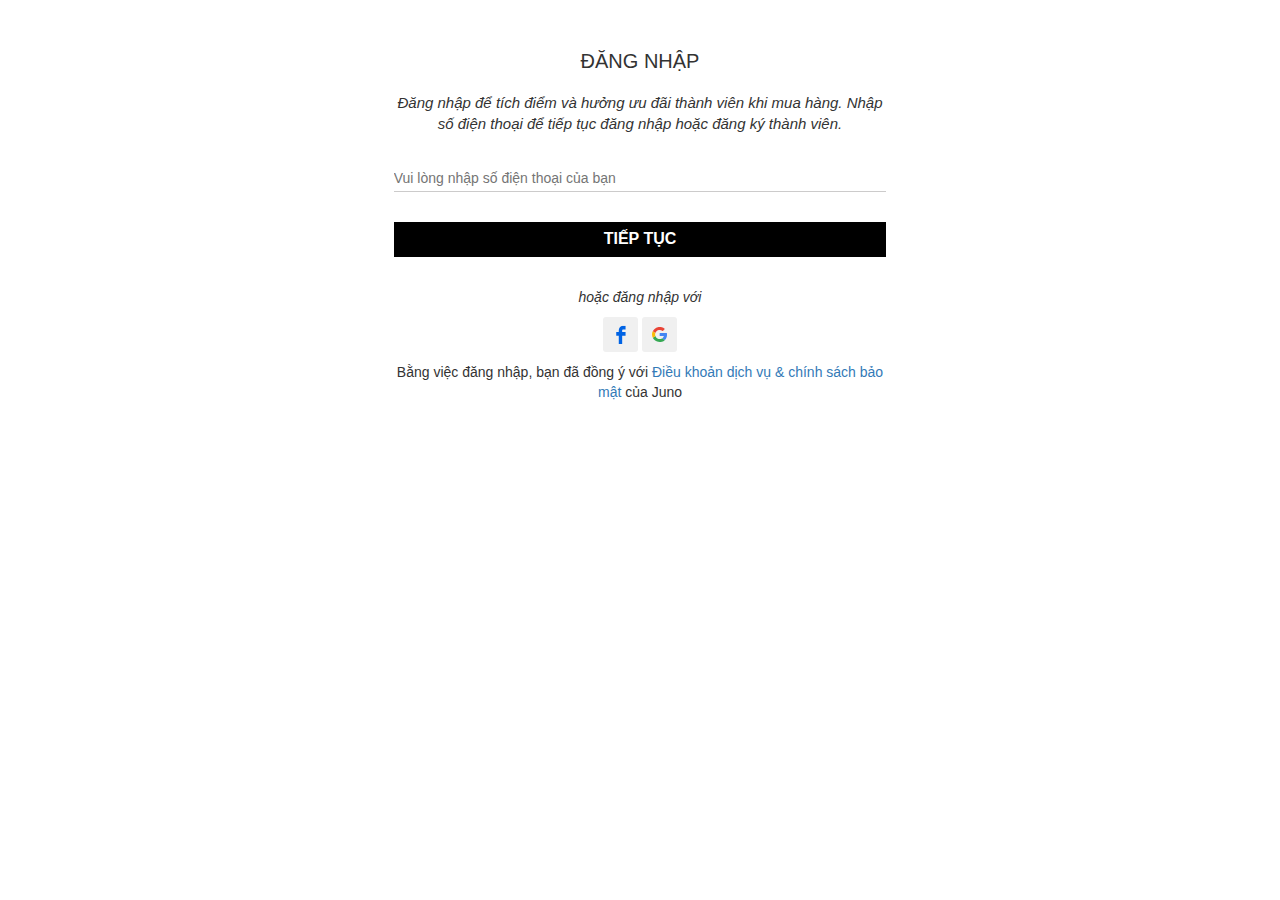
<file: images/Sneaker blooming_files/login_content.html>
<!DOCTYPE html>
<!-- saved from url=(0099)https://taikhoan.juno.vn/login_content?login_callback=loginPopUpCallBack&access_token=&redirect_url -->
<html lang="en"><link type="text/css" rel="stylesheet" id="dark-mode-custom-link"><link type="text/css" rel="stylesheet" id="dark-mode-general-link"><style lang="en" type="text/css" id="dark-mode-custom-style"></style><style lang="en" type="text/css" id="dark-mode-native-style"></style><head><meta http-equiv="Content-Type" content="text/html; charset=UTF-8"><style type="text/css">.swal-icon--error{border-color:#f27474;-webkit-animation:animateErrorIcon .5s;animation:animateErrorIcon .5s}.swal-icon--error__x-mark{position:relative;display:block;-webkit-animation:animateXMark .5s;animation:animateXMark .5s}.swal-icon--error__line{position:absolute;height:5px;width:47px;background-color:#f27474;display:block;top:37px;border-radius:2px}.swal-icon--error__line--left{-webkit-transform:rotate(45deg);transform:rotate(45deg);left:17px}.swal-icon--error__line--right{-webkit-transform:rotate(-45deg);transform:rotate(-45deg);right:16px}@-webkit-keyframes animateErrorIcon{0%{-webkit-transform:rotateX(100deg);transform:rotateX(100deg);opacity:0}to{-webkit-transform:rotateX(0deg);transform:rotateX(0deg);opacity:1}}@keyframes animateErrorIcon{0%{-webkit-transform:rotateX(100deg);transform:rotateX(100deg);opacity:0}to{-webkit-transform:rotateX(0deg);transform:rotateX(0deg);opacity:1}}@-webkit-keyframes animateXMark{0%{-webkit-transform:scale(.4);transform:scale(.4);margin-top:26px;opacity:0}50%{-webkit-transform:scale(.4);transform:scale(.4);margin-top:26px;opacity:0}80%{-webkit-transform:scale(1.15);transform:scale(1.15);margin-top:-6px}to{-webkit-transform:scale(1);transform:scale(1);margin-top:0;opacity:1}}@keyframes animateXMark{0%{-webkit-transform:scale(.4);transform:scale(.4);margin-top:26px;opacity:0}50%{-webkit-transform:scale(.4);transform:scale(.4);margin-top:26px;opacity:0}80%{-webkit-transform:scale(1.15);transform:scale(1.15);margin-top:-6px}to{-webkit-transform:scale(1);transform:scale(1);margin-top:0;opacity:1}}.swal-icon--warning{border-color:#f8bb86;-webkit-animation:pulseWarning .75s infinite alternate;animation:pulseWarning .75s infinite alternate}.swal-icon--warning__body{width:5px;height:47px;top:10px;border-radius:2px;margin-left:-2px}.swal-icon--warning__body,.swal-icon--warning__dot{position:absolute;left:50%;background-color:#f8bb86}.swal-icon--warning__dot{width:7px;height:7px;border-radius:50%;margin-left:-4px;bottom:-11px}@-webkit-keyframes pulseWarning{0%{border-color:#f8d486}to{border-color:#f8bb86}}@keyframes pulseWarning{0%{border-color:#f8d486}to{border-color:#f8bb86}}.swal-icon--success{border-color:#a5dc86}.swal-icon--success:after,.swal-icon--success:before{content:"";border-radius:50%;position:absolute;width:60px;height:120px;background:#fff;-webkit-transform:rotate(45deg);transform:rotate(45deg)}.swal-icon--success:before{border-radius:120px 0 0 120px;top:-7px;left:-33px;-webkit-transform:rotate(-45deg);transform:rotate(-45deg);-webkit-transform-origin:60px 60px;transform-origin:60px 60px}.swal-icon--success:after{border-radius:0 120px 120px 0;top:-11px;left:30px;-webkit-transform:rotate(-45deg);transform:rotate(-45deg);-webkit-transform-origin:0 60px;transform-origin:0 60px;-webkit-animation:rotatePlaceholder 4.25s ease-in;animation:rotatePlaceholder 4.25s ease-in}.swal-icon--success__ring{width:80px;height:80px;border:4px solid hsla(98,55%,69%,.2);border-radius:50%;box-sizing:content-box;position:absolute;left:-4px;top:-4px;z-index:2}.swal-icon--success__hide-corners{width:5px;height:90px;background-color:#fff;padding:1px;position:absolute;left:28px;top:8px;z-index:1;-webkit-transform:rotate(-45deg);transform:rotate(-45deg)}.swal-icon--success__line{height:5px;background-color:#a5dc86;display:block;border-radius:2px;position:absolute;z-index:2}.swal-icon--success__line--tip{width:25px;left:14px;top:46px;-webkit-transform:rotate(45deg);transform:rotate(45deg);-webkit-animation:animateSuccessTip .75s;animation:animateSuccessTip .75s}.swal-icon--success__line--long{width:47px;right:8px;top:38px;-webkit-transform:rotate(-45deg);transform:rotate(-45deg);-webkit-animation:animateSuccessLong .75s;animation:animateSuccessLong .75s}@-webkit-keyframes rotatePlaceholder{0%{-webkit-transform:rotate(-45deg);transform:rotate(-45deg)}5%{-webkit-transform:rotate(-45deg);transform:rotate(-45deg)}12%{-webkit-transform:rotate(-405deg);transform:rotate(-405deg)}to{-webkit-transform:rotate(-405deg);transform:rotate(-405deg)}}@keyframes rotatePlaceholder{0%{-webkit-transform:rotate(-45deg);transform:rotate(-45deg)}5%{-webkit-transform:rotate(-45deg);transform:rotate(-45deg)}12%{-webkit-transform:rotate(-405deg);transform:rotate(-405deg)}to{-webkit-transform:rotate(-405deg);transform:rotate(-405deg)}}@-webkit-keyframes animateSuccessTip{0%{width:0;left:1px;top:19px}54%{width:0;left:1px;top:19px}70%{width:50px;left:-8px;top:37px}84%{width:17px;left:21px;top:48px}to{width:25px;left:14px;top:45px}}@keyframes animateSuccessTip{0%{width:0;left:1px;top:19px}54%{width:0;left:1px;top:19px}70%{width:50px;left:-8px;top:37px}84%{width:17px;left:21px;top:48px}to{width:25px;left:14px;top:45px}}@-webkit-keyframes animateSuccessLong{0%{width:0;right:46px;top:54px}65%{width:0;right:46px;top:54px}84%{width:55px;right:0;top:35px}to{width:47px;right:8px;top:38px}}@keyframes animateSuccessLong{0%{width:0;right:46px;top:54px}65%{width:0;right:46px;top:54px}84%{width:55px;right:0;top:35px}to{width:47px;right:8px;top:38px}}.swal-icon--info{border-color:#c9dae1}.swal-icon--info:before{width:5px;height:29px;bottom:17px;border-radius:2px;margin-left:-2px}.swal-icon--info:after,.swal-icon--info:before{content:"";position:absolute;left:50%;background-color:#c9dae1}.swal-icon--info:after{width:7px;height:7px;border-radius:50%;margin-left:-3px;top:19px}.swal-icon{width:80px;height:80px;border-width:4px;border-style:solid;border-radius:50%;padding:0;position:relative;box-sizing:content-box;margin:20px auto}.swal-icon:first-child{margin-top:32px}.swal-icon--custom{width:auto;height:auto;max-width:100%;border:none;border-radius:0}.swal-icon img{max-width:100%;max-height:100%}.swal-title{color:rgba(0,0,0,.65);font-weight:600;text-transform:none;position:relative;display:block;padding:13px 16px;font-size:27px;line-height:normal;text-align:center;margin-bottom:0}.swal-title:first-child{margin-top:26px}.swal-title:not(:first-child){padding-bottom:0}.swal-title:not(:last-child){margin-bottom:13px}.swal-text{font-size:16px;position:relative;float:none;line-height:normal;vertical-align:top;text-align:left;display:inline-block;margin:0;padding:0 10px;font-weight:400;color:rgba(0,0,0,.64);max-width:calc(100% - 20px);overflow-wrap:break-word;box-sizing:border-box}.swal-text:first-child{margin-top:45px}.swal-text:last-child{margin-bottom:45px}.swal-footer{text-align:right;padding-top:13px;margin-top:13px;padding:13px 16px;border-radius:inherit;border-top-left-radius:0;border-top-right-radius:0}.swal-button-container{margin:5px;display:inline-block;position:relative}.swal-button{background-color:#7cd1f9;color:#fff;border:none;box-shadow:none;border-radius:5px;font-weight:600;font-size:14px;padding:10px 24px;margin:0;cursor:pointer}.swal-button:not([disabled]):hover{background-color:#78cbf2}.swal-button:active{background-color:#70bce0}.swal-button:focus{outline:none;box-shadow:0 0 0 1px #fff,0 0 0 3px rgba(43,114,165,.29)}.swal-button[disabled]{opacity:.5;cursor:default}.swal-button::-moz-focus-inner{border:0}.swal-button--cancel{color:#555;background-color:#efefef}.swal-button--cancel:not([disabled]):hover{background-color:#e8e8e8}.swal-button--cancel:active{background-color:#d7d7d7}.swal-button--cancel:focus{box-shadow:0 0 0 1px #fff,0 0 0 3px rgba(116,136,150,.29)}.swal-button--danger{background-color:#e64942}.swal-button--danger:not([disabled]):hover{background-color:#df4740}.swal-button--danger:active{background-color:#cf423b}.swal-button--danger:focus{box-shadow:0 0 0 1px #fff,0 0 0 3px rgba(165,43,43,.29)}.swal-content{padding:0 20px;margin-top:20px;font-size:medium}.swal-content:last-child{margin-bottom:20px}.swal-content__input,.swal-content__textarea{-webkit-appearance:none;background-color:#fff;border:none;font-size:14px;display:block;box-sizing:border-box;width:100%;border:1px solid rgba(0,0,0,.14);padding:10px 13px;border-radius:2px;transition:border-color .2s}.swal-content__input:focus,.swal-content__textarea:focus{outline:none;border-color:#6db8ff}.swal-content__textarea{resize:vertical}.swal-button--loading{color:transparent}.swal-button--loading~.swal-button__loader{opacity:1}.swal-button__loader{position:absolute;height:auto;width:43px;z-index:2;left:50%;top:50%;-webkit-transform:translateX(-50%) translateY(-50%);transform:translateX(-50%) translateY(-50%);text-align:center;pointer-events:none;opacity:0}.swal-button__loader div{display:inline-block;float:none;vertical-align:baseline;width:9px;height:9px;padding:0;border:none;margin:2px;opacity:.4;border-radius:7px;background-color:hsla(0,0%,100%,.9);transition:background .2s;-webkit-animation:swal-loading-anim 1s infinite;animation:swal-loading-anim 1s infinite}.swal-button__loader div:nth-child(3n+2){-webkit-animation-delay:.15s;animation-delay:.15s}.swal-button__loader div:nth-child(3n+3){-webkit-animation-delay:.3s;animation-delay:.3s}@-webkit-keyframes swal-loading-anim{0%{opacity:.4}20%{opacity:.4}50%{opacity:1}to{opacity:.4}}@keyframes swal-loading-anim{0%{opacity:.4}20%{opacity:.4}50%{opacity:1}to{opacity:.4}}.swal-overlay{position:fixed;top:0;bottom:0;left:0;right:0;text-align:center;font-size:0;overflow-y:auto;background-color:rgba(0,0,0,.4);z-index:10000;pointer-events:none;opacity:0;transition:opacity .3s}.swal-overlay:before{content:" ";display:inline-block;vertical-align:middle;height:100%}.swal-overlay--show-modal{opacity:1;pointer-events:auto}.swal-overlay--show-modal .swal-modal{opacity:1;pointer-events:auto;box-sizing:border-box;-webkit-animation:showSweetAlert .3s;animation:showSweetAlert .3s;will-change:transform}.swal-modal{width:478px;opacity:0;pointer-events:none;background-color:#fff;text-align:center;border-radius:5px;position:static;margin:20px auto;display:inline-block;vertical-align:middle;-webkit-transform:scale(1);transform:scale(1);-webkit-transform-origin:50% 50%;transform-origin:50% 50%;z-index:10001;transition:opacity .2s,-webkit-transform .3s;transition:transform .3s,opacity .2s;transition:transform .3s,opacity .2s,-webkit-transform .3s}@media (max-width:500px){.swal-modal{width:calc(100% - 20px)}}@-webkit-keyframes showSweetAlert{0%{-webkit-transform:scale(1);transform:scale(1)}1%{-webkit-transform:scale(.5);transform:scale(.5)}45%{-webkit-transform:scale(1.05);transform:scale(1.05)}80%{-webkit-transform:scale(.95);transform:scale(.95)}to{-webkit-transform:scale(1);transform:scale(1)}}@keyframes showSweetAlert{0%{-webkit-transform:scale(1);transform:scale(1)}1%{-webkit-transform:scale(.5);transform:scale(.5)}45%{-webkit-transform:scale(1.05);transform:scale(1.05)}80%{-webkit-transform:scale(.95);transform:scale(.95)}to{-webkit-transform:scale(1);transform:scale(1)}}</style><style type="text/css">@charset "UTF-8";[ng\:cloak],[ng-cloak],[data-ng-cloak],[x-ng-cloak],.ng-cloak,.x-ng-cloak,.ng-hide:not(.ng-hide-animate){display:none !important;}ng\:form{display:block;}.ng-animate-shim{visibility:hidden;}.ng-anchor{position:absolute;}</style>
    
    <meta name="viewport" content="width=device-width, initial-scale=1">
    <meta name="facebook-domain-verification" content="emu0rehbmtn5ozju42it5wkex4tmbe">
    <meta name="google-signin-scope" content="profile email">
    <meta name="google-signin-client_id" content="485493682700-5of0mdfk8gnta0g9a1f0fr3f6ctfeual.apps.googleusercontent.com">
    <!--<script src="https://apis.google.com/js/platform.js?onload=renderButton"></script>-->
    <script src="./cb=gapi.loaded_0" async=""></script><script src="./sdk.js(1).tải xuống" async="" crossorigin="anonymous"></script><script src="./platform.js.tải xuống" gapi_processed="true"></script>

    <link rel="stylesheet" href="./bootstrap.min.css">
    <script src="./jquery.min.js.tải xuống"></script>
    <script src="./bootstrap.min.js.tải xuống"></script>
    <script src="./jquery.min.js.tải xuống"></script>
    <script type="text/javascript" src="./angular.min.js.tải xuống"></script>
    <script type="text/javascript" src="./App.js.tải xuống"></script>
    <script type="text/javascript" src="./Constants.js.tải xuống"></script>
    <script type="text/javascript" src="./AccountService.js(1).tải xuống"></script>
    <script type="text/javascript" src="./LoginController.js.tải xuống"></script>
    <script src="./sweetalert.min.js.tải xuống"></script>

    <link rel="stylesheet" href="./font-awesome.css" integrity="sha512-5A8nwdMOWrSz20fDsjczgUidUBR8liPYU+WymTZP1lmY9G6Oc7HlZv156XqnsgNUzTyMefFTcsFH/tnJE/+xBg==" crossorigin="anonymous">

    <link rel="stylesheet" href="./login.css">

    <script>
        window.fbAsyncInit = function() {
            FB.init({
                appId            : '1566159606933153',
                autoLogAppEvents : true,
                xfbml            : true,
                version          : 'v9.0'
            });
        };
    </script>
    <script async="" defer="" crossorigin="anonymous" src="./sdk.js(2).tải xuống"></script>



<style type="text/css" data-styled-components="FiaaB gTcftA caPIRE" data-styled-components-is-local="true">
/* sc-component-id: sc-keyframes-FiaaB */
@-webkit-keyframes FiaaB{100%{-webkit-transform:rotate(360deg);-ms-transform:rotate(360deg);transform:rotate(360deg);}}@keyframes FiaaB{100%{-webkit-transform:rotate(360deg);-ms-transform:rotate(360deg);transform:rotate(360deg);}}
/* sc-component-id: sc-keyframes-gTcftA */
@-webkit-keyframes gTcftA{10%,90%{-webkit-transform:translate3d(-1px,0,0);-ms-transform:translate3d(-1px,0,0);transform:translate3d(-1px,0,0);}20%,80%{-webkit-transform:translate3d(2px,0,0);-ms-transform:translate3d(2px,0,0);transform:translate3d(2px,0,0);}30%,50%,70%{-webkit-transform:translate3d(-4px,0,0);-ms-transform:translate3d(-4px,0,0);transform:translate3d(-4px,0,0);}40%,60%{-webkit-transform:translate3d(4px,0,0);-ms-transform:translate3d(4px,0,0);transform:translate3d(4px,0,0);}}@keyframes gTcftA{10%,90%{-webkit-transform:translate3d(-1px,0,0);-ms-transform:translate3d(-1px,0,0);transform:translate3d(-1px,0,0);}20%,80%{-webkit-transform:translate3d(2px,0,0);-ms-transform:translate3d(2px,0,0);transform:translate3d(2px,0,0);}30%,50%,70%{-webkit-transform:translate3d(-4px,0,0);-ms-transform:translate3d(-4px,0,0);transform:translate3d(-4px,0,0);}40%,60%{-webkit-transform:translate3d(4px,0,0);-ms-transform:translate3d(4px,0,0);transform:translate3d(4px,0,0);}}
/* sc-component-id: sc-keyframes-caPIRE */
@-webkit-keyframes caPIRE{0%{-webkit-transform:scale(.75);-ms-transform:scale(.75);transform:scale(.75);}20%{-webkit-transform:scale(1);-ms-transform:scale(1);transform:scale(1);}40%{-webkit-transform:scale(.75);-ms-transform:scale(.75);transform:scale(.75);}60%{-webkit-transform:scale(1);-ms-transform:scale(1);transform:scale(1);}80%{-webkit-transform:scale(.75);-ms-transform:scale(.75);transform:scale(.75);}100%{-webkit-transform:scale(.75);-ms-transform:scale(.75);transform:scale(.75);}}@keyframes caPIRE{0%{-webkit-transform:scale(.75);-ms-transform:scale(.75);transform:scale(.75);}20%{-webkit-transform:scale(1);-ms-transform:scale(1);transform:scale(1);}40%{-webkit-transform:scale(.75);-ms-transform:scale(.75);transform:scale(.75);}60%{-webkit-transform:scale(1);-ms-transform:scale(1);transform:scale(1);}80%{-webkit-transform:scale(.75);-ms-transform:scale(.75);transform:scale(.75);}100%{-webkit-transform:scale(.75);-ms-transform:scale(.75);transform:scale(.75);}}</style><style>@-webkit-keyframes swal2-show{0%{-webkit-transform:scale(.7);transform:scale(.7)}45%{-webkit-transform:scale(1.05);transform:scale(1.05)}80%{-webkit-transform:scale(.95);transform:scale(.95)}100%{-webkit-transform:scale(1);transform:scale(1)}}@keyframes swal2-show{0%{-webkit-transform:scale(.7);transform:scale(.7)}45%{-webkit-transform:scale(1.05);transform:scale(1.05)}80%{-webkit-transform:scale(.95);transform:scale(.95)}100%{-webkit-transform:scale(1);transform:scale(1)}}@-webkit-keyframes swal2-hide{0%{-webkit-transform:scale(1);transform:scale(1);opacity:1}100%{-webkit-transform:scale(.5);transform:scale(.5);opacity:0}}@keyframes swal2-hide{0%{-webkit-transform:scale(1);transform:scale(1);opacity:1}100%{-webkit-transform:scale(.5);transform:scale(.5);opacity:0}}@-webkit-keyframes swal2-animate-success-line-tip{0%{top:1.1875em;left:.0625em;width:0}54%{top:1.0625em;left:.125em;width:0}70%{top:2.1875em;left:-.375em;width:3.125em}84%{top:3em;left:1.3125em;width:1.0625em}100%{top:2.8125em;left:.875em;width:1.5625em}}@keyframes swal2-animate-success-line-tip{0%{top:1.1875em;left:.0625em;width:0}54%{top:1.0625em;left:.125em;width:0}70%{top:2.1875em;left:-.375em;width:3.125em}84%{top:3em;left:1.3125em;width:1.0625em}100%{top:2.8125em;left:.875em;width:1.5625em}}@-webkit-keyframes swal2-animate-success-line-long{0%{top:3.375em;right:2.875em;width:0}65%{top:3.375em;right:2.875em;width:0}84%{top:2.1875em;right:0;width:3.4375em}100%{top:2.375em;right:.5em;width:2.9375em}}@keyframes swal2-animate-success-line-long{0%{top:3.375em;right:2.875em;width:0}65%{top:3.375em;right:2.875em;width:0}84%{top:2.1875em;right:0;width:3.4375em}100%{top:2.375em;right:.5em;width:2.9375em}}@-webkit-keyframes swal2-rotate-success-circular-line{0%{-webkit-transform:rotate(-45deg);transform:rotate(-45deg)}5%{-webkit-transform:rotate(-45deg);transform:rotate(-45deg)}12%{-webkit-transform:rotate(-405deg);transform:rotate(-405deg)}100%{-webkit-transform:rotate(-405deg);transform:rotate(-405deg)}}@keyframes swal2-rotate-success-circular-line{0%{-webkit-transform:rotate(-45deg);transform:rotate(-45deg)}5%{-webkit-transform:rotate(-45deg);transform:rotate(-45deg)}12%{-webkit-transform:rotate(-405deg);transform:rotate(-405deg)}100%{-webkit-transform:rotate(-405deg);transform:rotate(-405deg)}}@-webkit-keyframes swal2-animate-error-x-mark{0%{margin-top:1.625em;-webkit-transform:scale(.4);transform:scale(.4);opacity:0}50%{margin-top:1.625em;-webkit-transform:scale(.4);transform:scale(.4);opacity:0}80%{margin-top:-.375em;-webkit-transform:scale(1.15);transform:scale(1.15)}100%{margin-top:0;-webkit-transform:scale(1);transform:scale(1);opacity:1}}@keyframes swal2-animate-error-x-mark{0%{margin-top:1.625em;-webkit-transform:scale(.4);transform:scale(.4);opacity:0}50%{margin-top:1.625em;-webkit-transform:scale(.4);transform:scale(.4);opacity:0}80%{margin-top:-.375em;-webkit-transform:scale(1.15);transform:scale(1.15)}100%{margin-top:0;-webkit-transform:scale(1);transform:scale(1);opacity:1}}@-webkit-keyframes swal2-animate-error-icon{0%{-webkit-transform:rotateX(100deg);transform:rotateX(100deg);opacity:0}100%{-webkit-transform:rotateX(0);transform:rotateX(0);opacity:1}}@keyframes swal2-animate-error-icon{0%{-webkit-transform:rotateX(100deg);transform:rotateX(100deg);opacity:0}100%{-webkit-transform:rotateX(0);transform:rotateX(0);opacity:1}}body.swal2-toast-shown .swal2-container{background-color:transparent}body.swal2-toast-shown .swal2-container.swal2-shown{background-color:transparent}body.swal2-toast-shown .swal2-container.swal2-top{top:0;right:auto;bottom:auto;left:50%;-webkit-transform:translateX(-50%);transform:translateX(-50%)}body.swal2-toast-shown .swal2-container.swal2-top-end,body.swal2-toast-shown .swal2-container.swal2-top-right{top:0;right:0;bottom:auto;left:auto}body.swal2-toast-shown .swal2-container.swal2-top-left,body.swal2-toast-shown .swal2-container.swal2-top-start{top:0;right:auto;bottom:auto;left:0}body.swal2-toast-shown .swal2-container.swal2-center-left,body.swal2-toast-shown .swal2-container.swal2-center-start{top:50%;right:auto;bottom:auto;left:0;-webkit-transform:translateY(-50%);transform:translateY(-50%)}body.swal2-toast-shown .swal2-container.swal2-center{top:50%;right:auto;bottom:auto;left:50%;-webkit-transform:translate(-50%,-50%);transform:translate(-50%,-50%)}body.swal2-toast-shown .swal2-container.swal2-center-end,body.swal2-toast-shown .swal2-container.swal2-center-right{top:50%;right:0;bottom:auto;left:auto;-webkit-transform:translateY(-50%);transform:translateY(-50%)}body.swal2-toast-shown .swal2-container.swal2-bottom-left,body.swal2-toast-shown .swal2-container.swal2-bottom-start{top:auto;right:auto;bottom:0;left:0}body.swal2-toast-shown .swal2-container.swal2-bottom{top:auto;right:auto;bottom:0;left:50%;-webkit-transform:translateX(-50%);transform:translateX(-50%)}body.swal2-toast-shown .swal2-container.swal2-bottom-end,body.swal2-toast-shown .swal2-container.swal2-bottom-right{top:auto;right:0;bottom:0;left:auto}body.swal2-toast-column .swal2-toast{flex-direction:column;align-items:stretch}body.swal2-toast-column .swal2-toast .swal2-actions{flex:1;align-self:stretch;height:2.2em;margin-top:.3125em}body.swal2-toast-column .swal2-toast .swal2-loading{justify-content:center}body.swal2-toast-column .swal2-toast .swal2-input{height:2em;margin:.3125em auto;font-size:1em}body.swal2-toast-column .swal2-toast .swal2-validation-message{font-size:1em}.swal2-popup.swal2-toast{flex-direction:row;align-items:center;width:auto;padding:.625em;box-shadow:0 0 .625em #d9d9d9;overflow-y:hidden}.swal2-popup.swal2-toast .swal2-header{flex-direction:row}.swal2-popup.swal2-toast .swal2-title{flex-grow:1;justify-content:flex-start;margin:0 .6em;font-size:1em}.swal2-popup.swal2-toast .swal2-footer{margin:.5em 0 0;padding:.5em 0 0;font-size:.8em}.swal2-popup.swal2-toast .swal2-close{position:initial;width:.8em;height:.8em;line-height:.8}.swal2-popup.swal2-toast .swal2-content{justify-content:flex-start;font-size:1em}.swal2-popup.swal2-toast .swal2-icon{width:2em;min-width:2em;height:2em;margin:0}.swal2-popup.swal2-toast .swal2-icon-text{font-size:2em;font-weight:700;line-height:1em}.swal2-popup.swal2-toast .swal2-icon.swal2-success .swal2-success-ring{width:2em;height:2em}.swal2-popup.swal2-toast .swal2-icon.swal2-error [class^=swal2-x-mark-line]{top:.875em;width:1.375em}.swal2-popup.swal2-toast .swal2-icon.swal2-error [class^=swal2-x-mark-line][class$=left]{left:.3125em}.swal2-popup.swal2-toast .swal2-icon.swal2-error [class^=swal2-x-mark-line][class$=right]{right:.3125em}.swal2-popup.swal2-toast .swal2-actions{height:auto;margin:0 .3125em}.swal2-popup.swal2-toast .swal2-styled{margin:0 .3125em;padding:.3125em .625em;font-size:1em}.swal2-popup.swal2-toast .swal2-styled:focus{box-shadow:0 0 0 .0625em #fff,0 0 0 .125em rgba(50,100,150,.4)}.swal2-popup.swal2-toast .swal2-success{border-color:#a5dc86}.swal2-popup.swal2-toast .swal2-success [class^=swal2-success-circular-line]{position:absolute;width:2em;height:2.8125em;-webkit-transform:rotate(45deg);transform:rotate(45deg);border-radius:50%}.swal2-popup.swal2-toast .swal2-success [class^=swal2-success-circular-line][class$=left]{top:-.25em;left:-.9375em;-webkit-transform:rotate(-45deg);transform:rotate(-45deg);-webkit-transform-origin:2em 2em;transform-origin:2em 2em;border-radius:4em 0 0 4em}.swal2-popup.swal2-toast .swal2-success [class^=swal2-success-circular-line][class$=right]{top:-.25em;left:.9375em;-webkit-transform-origin:0 2em;transform-origin:0 2em;border-radius:0 4em 4em 0}.swal2-popup.swal2-toast .swal2-success .swal2-success-ring{width:2em;height:2em}.swal2-popup.swal2-toast .swal2-success .swal2-success-fix{top:0;left:.4375em;width:.4375em;height:2.6875em}.swal2-popup.swal2-toast .swal2-success [class^=swal2-success-line]{height:.3125em}.swal2-popup.swal2-toast .swal2-success [class^=swal2-success-line][class$=tip]{top:1.125em;left:.1875em;width:.75em}.swal2-popup.swal2-toast .swal2-success [class^=swal2-success-line][class$=long]{top:.9375em;right:.1875em;width:1.375em}.swal2-popup.swal2-toast.swal2-show{-webkit-animation:showSweetToast .5s;animation:showSweetToast .5s}.swal2-popup.swal2-toast.swal2-hide{-webkit-animation:hideSweetToast .2s forwards;animation:hideSweetToast .2s forwards}.swal2-popup.swal2-toast .swal2-animate-success-icon .swal2-success-line-tip{-webkit-animation:animate-toast-success-tip .75s;animation:animate-toast-success-tip .75s}.swal2-popup.swal2-toast .swal2-animate-success-icon .swal2-success-line-long{-webkit-animation:animate-toast-success-long .75s;animation:animate-toast-success-long .75s}@-webkit-keyframes showSweetToast{0%{-webkit-transform:translateY(-.625em) rotateZ(2deg);transform:translateY(-.625em) rotateZ(2deg);opacity:0}33%{-webkit-transform:translateY(0) rotateZ(-2deg);transform:translateY(0) rotateZ(-2deg);opacity:.5}66%{-webkit-transform:translateY(.3125em) rotateZ(2deg);transform:translateY(.3125em) rotateZ(2deg);opacity:.7}100%{-webkit-transform:translateY(0) rotateZ(0);transform:translateY(0) rotateZ(0);opacity:1}}@keyframes showSweetToast{0%{-webkit-transform:translateY(-.625em) rotateZ(2deg);transform:translateY(-.625em) rotateZ(2deg);opacity:0}33%{-webkit-transform:translateY(0) rotateZ(-2deg);transform:translateY(0) rotateZ(-2deg);opacity:.5}66%{-webkit-transform:translateY(.3125em) rotateZ(2deg);transform:translateY(.3125em) rotateZ(2deg);opacity:.7}100%{-webkit-transform:translateY(0) rotateZ(0);transform:translateY(0) rotateZ(0);opacity:1}}@-webkit-keyframes hideSweetToast{0%{opacity:1}33%{opacity:.5}100%{-webkit-transform:rotateZ(1deg);transform:rotateZ(1deg);opacity:0}}@keyframes hideSweetToast{0%{opacity:1}33%{opacity:.5}100%{-webkit-transform:rotateZ(1deg);transform:rotateZ(1deg);opacity:0}}@-webkit-keyframes animate-toast-success-tip{0%{top:.5625em;left:.0625em;width:0}54%{top:.125em;left:.125em;width:0}70%{top:.625em;left:-.25em;width:1.625em}84%{top:1.0625em;left:.75em;width:.5em}100%{top:1.125em;left:.1875em;width:.75em}}@keyframes animate-toast-success-tip{0%{top:.5625em;left:.0625em;width:0}54%{top:.125em;left:.125em;width:0}70%{top:.625em;left:-.25em;width:1.625em}84%{top:1.0625em;left:.75em;width:.5em}100%{top:1.125em;left:.1875em;width:.75em}}@-webkit-keyframes animate-toast-success-long{0%{top:1.625em;right:1.375em;width:0}65%{top:1.25em;right:.9375em;width:0}84%{top:.9375em;right:0;width:1.125em}100%{top:.9375em;right:.1875em;width:1.375em}}@keyframes animate-toast-success-long{0%{top:1.625em;right:1.375em;width:0}65%{top:1.25em;right:.9375em;width:0}84%{top:.9375em;right:0;width:1.125em}100%{top:.9375em;right:.1875em;width:1.375em}}body.swal2-shown:not(.swal2-no-backdrop):not(.swal2-toast-shown){overflow:hidden}body.swal2-height-auto{height:auto!important}body.swal2-no-backdrop .swal2-shown{top:auto;right:auto;bottom:auto;left:auto;background-color:transparent}body.swal2-no-backdrop .swal2-shown>.swal2-modal{box-shadow:0 0 10px rgba(0,0,0,.4)}body.swal2-no-backdrop .swal2-shown.swal2-top{top:0;left:50%;-webkit-transform:translateX(-50%);transform:translateX(-50%)}body.swal2-no-backdrop .swal2-shown.swal2-top-left,body.swal2-no-backdrop .swal2-shown.swal2-top-start{top:0;left:0}body.swal2-no-backdrop .swal2-shown.swal2-top-end,body.swal2-no-backdrop .swal2-shown.swal2-top-right{top:0;right:0}body.swal2-no-backdrop .swal2-shown.swal2-center{top:50%;left:50%;-webkit-transform:translate(-50%,-50%);transform:translate(-50%,-50%)}body.swal2-no-backdrop .swal2-shown.swal2-center-left,body.swal2-no-backdrop .swal2-shown.swal2-center-start{top:50%;left:0;-webkit-transform:translateY(-50%);transform:translateY(-50%)}body.swal2-no-backdrop .swal2-shown.swal2-center-end,body.swal2-no-backdrop .swal2-shown.swal2-center-right{top:50%;right:0;-webkit-transform:translateY(-50%);transform:translateY(-50%)}body.swal2-no-backdrop .swal2-shown.swal2-bottom{bottom:0;left:50%;-webkit-transform:translateX(-50%);transform:translateX(-50%)}body.swal2-no-backdrop .swal2-shown.swal2-bottom-left,body.swal2-no-backdrop .swal2-shown.swal2-bottom-start{bottom:0;left:0}body.swal2-no-backdrop .swal2-shown.swal2-bottom-end,body.swal2-no-backdrop .swal2-shown.swal2-bottom-right{right:0;bottom:0}.swal2-container{display:flex;position:fixed;top:0;right:0;bottom:0;left:0;flex-direction:row;align-items:center;justify-content:center;padding:10px;background-color:transparent;z-index:1060;overflow-x:hidden;-webkit-overflow-scrolling:touch}.swal2-container.swal2-top{align-items:flex-start}.swal2-container.swal2-top-left,.swal2-container.swal2-top-start{align-items:flex-start;justify-content:flex-start}.swal2-container.swal2-top-end,.swal2-container.swal2-top-right{align-items:flex-start;justify-content:flex-end}.swal2-container.swal2-center{align-items:center}.swal2-container.swal2-center-left,.swal2-container.swal2-center-start{align-items:center;justify-content:flex-start}.swal2-container.swal2-center-end,.swal2-container.swal2-center-right{align-items:center;justify-content:flex-end}.swal2-container.swal2-bottom{align-items:flex-end}.swal2-container.swal2-bottom-left,.swal2-container.swal2-bottom-start{align-items:flex-end;justify-content:flex-start}.swal2-container.swal2-bottom-end,.swal2-container.swal2-bottom-right{align-items:flex-end;justify-content:flex-end}.swal2-container.swal2-grow-fullscreen>.swal2-modal{display:flex!important;flex:1;align-self:stretch;justify-content:center}.swal2-container.swal2-grow-row>.swal2-modal{display:flex!important;flex:1;align-content:center;justify-content:center}.swal2-container.swal2-grow-column{flex:1;flex-direction:column}.swal2-container.swal2-grow-column.swal2-bottom,.swal2-container.swal2-grow-column.swal2-center,.swal2-container.swal2-grow-column.swal2-top{align-items:center}.swal2-container.swal2-grow-column.swal2-bottom-left,.swal2-container.swal2-grow-column.swal2-bottom-start,.swal2-container.swal2-grow-column.swal2-center-left,.swal2-container.swal2-grow-column.swal2-center-start,.swal2-container.swal2-grow-column.swal2-top-left,.swal2-container.swal2-grow-column.swal2-top-start{align-items:flex-start}.swal2-container.swal2-grow-column.swal2-bottom-end,.swal2-container.swal2-grow-column.swal2-bottom-right,.swal2-container.swal2-grow-column.swal2-center-end,.swal2-container.swal2-grow-column.swal2-center-right,.swal2-container.swal2-grow-column.swal2-top-end,.swal2-container.swal2-grow-column.swal2-top-right{align-items:flex-end}.swal2-container.swal2-grow-column>.swal2-modal{display:flex!important;flex:1;align-content:center;justify-content:center}.swal2-container:not(.swal2-top):not(.swal2-top-start):not(.swal2-top-end):not(.swal2-top-left):not(.swal2-top-right):not(.swal2-center-start):not(.swal2-center-end):not(.swal2-center-left):not(.swal2-center-right):not(.swal2-bottom):not(.swal2-bottom-start):not(.swal2-bottom-end):not(.swal2-bottom-left):not(.swal2-bottom-right):not(.swal2-grow-fullscreen)>.swal2-modal{margin:auto}@media all and (-ms-high-contrast:none),(-ms-high-contrast:active){.swal2-container .swal2-modal{margin:0!important}}.swal2-container.swal2-fade{transition:background-color .1s}.swal2-container.swal2-shown{background-color:rgba(0,0,0,.4)}.swal2-popup{display:none;position:relative;flex-direction:column;justify-content:center;width:32em;max-width:100%;padding:1.25em;border-radius:.3125em;background:#fff;font-family:inherit;font-size:1rem;box-sizing:border-box}.swal2-popup:focus{outline:0}.swal2-popup.swal2-loading{overflow-y:hidden}.swal2-popup .swal2-header{display:flex;flex-direction:column;align-items:center}.swal2-popup .swal2-title{display:block;position:relative;max-width:100%;margin:0 0 .4em;padding:0;color:#595959;font-size:1.875em;font-weight:600;text-align:center;text-transform:none;word-wrap:break-word}.swal2-popup .swal2-actions{flex-wrap:wrap;align-items:center;justify-content:center;margin:1.25em auto 0;z-index:1}.swal2-popup .swal2-actions:not(.swal2-loading) .swal2-styled[disabled]{opacity:.4}.swal2-popup .swal2-actions:not(.swal2-loading) .swal2-styled:hover{background-image:linear-gradient(rgba(0,0,0,.1),rgba(0,0,0,.1))}.swal2-popup .swal2-actions:not(.swal2-loading) .swal2-styled:active{background-image:linear-gradient(rgba(0,0,0,.2),rgba(0,0,0,.2))}.swal2-popup .swal2-actions.swal2-loading .swal2-styled.swal2-confirm{width:2.5em;height:2.5em;margin:.46875em;padding:0;border:.25em solid transparent;border-radius:100%;border-color:transparent;background-color:transparent!important;color:transparent;cursor:default;box-sizing:border-box;-webkit-animation:swal2-rotate-loading 1.5s linear 0s infinite normal;animation:swal2-rotate-loading 1.5s linear 0s infinite normal;-webkit-user-select:none;-moz-user-select:none;-ms-user-select:none;user-select:none}.swal2-popup .swal2-actions.swal2-loading .swal2-styled.swal2-cancel{margin-right:30px;margin-left:30px}.swal2-popup .swal2-actions.swal2-loading :not(.swal2-styled).swal2-confirm::after{display:inline-block;width:15px;height:15px;margin-left:5px;border:3px solid #999;border-radius:50%;border-right-color:transparent;box-shadow:1px 1px 1px #fff;content:'';-webkit-animation:swal2-rotate-loading 1.5s linear 0s infinite normal;animation:swal2-rotate-loading 1.5s linear 0s infinite normal}.swal2-popup .swal2-styled{margin:.3125em;padding:.625em 2em;font-weight:500;box-shadow:none}.swal2-popup .swal2-styled:not([disabled]){cursor:pointer}.swal2-popup .swal2-styled.swal2-confirm{border:0;border-radius:.25em;background:initial;background-color:#3085d6;color:#fff;font-size:1.0625em}.swal2-popup .swal2-styled.swal2-cancel{border:0;border-radius:.25em;background:initial;background-color:#aaa;color:#fff;font-size:1.0625em}.swal2-popup .swal2-styled:focus{outline:0;box-shadow:0 0 0 2px #fff,0 0 0 4px rgba(50,100,150,.4)}.swal2-popup .swal2-styled::-moz-focus-inner{border:0}.swal2-popup .swal2-footer{justify-content:center;margin:1.25em 0 0;padding:1em 0 0;border-top:1px solid #eee;color:#545454;font-size:1em}.swal2-popup .swal2-image{max-width:100%;margin:1.25em auto}.swal2-popup .swal2-close{position:absolute;top:0;right:0;justify-content:center;width:1.2em;height:1.2em;padding:0;transition:color .1s ease-out;border:none;border-radius:0;outline:initial;background:0 0;color:#ccc;font-family:serif;font-size:2.5em;line-height:1.2;cursor:pointer;overflow:hidden}.swal2-popup .swal2-close:hover{-webkit-transform:none;transform:none;color:#f27474}.swal2-popup>.swal2-checkbox,.swal2-popup>.swal2-file,.swal2-popup>.swal2-input,.swal2-popup>.swal2-radio,.swal2-popup>.swal2-select,.swal2-popup>.swal2-textarea{display:none}.swal2-popup .swal2-content{justify-content:center;margin:0;padding:0;color:#545454;font-size:1.125em;font-weight:300;line-height:normal;z-index:1;word-wrap:break-word}.swal2-popup #swal2-content{text-align:center}.swal2-popup .swal2-checkbox,.swal2-popup .swal2-file,.swal2-popup .swal2-input,.swal2-popup .swal2-radio,.swal2-popup .swal2-select,.swal2-popup .swal2-textarea{margin:1em auto}.swal2-popup .swal2-file,.swal2-popup .swal2-input,.swal2-popup .swal2-textarea{width:100%;transition:border-color .3s,box-shadow .3s;border:1px solid #d9d9d9;border-radius:.1875em;font-size:1.125em;box-shadow:inset 0 1px 1px rgba(0,0,0,.06);box-sizing:border-box}.swal2-popup .swal2-file.swal2-inputerror,.swal2-popup .swal2-input.swal2-inputerror,.swal2-popup .swal2-textarea.swal2-inputerror{border-color:#f27474!important;box-shadow:0 0 2px #f27474!important}.swal2-popup .swal2-file:focus,.swal2-popup .swal2-input:focus,.swal2-popup .swal2-textarea:focus{border:1px solid #b4dbed;outline:0;box-shadow:0 0 3px #c4e6f5}.swal2-popup .swal2-file::-webkit-input-placeholder,.swal2-popup .swal2-input::-webkit-input-placeholder,.swal2-popup .swal2-textarea::-webkit-input-placeholder{color:#ccc}.swal2-popup .swal2-file:-ms-input-placeholder,.swal2-popup .swal2-input:-ms-input-placeholder,.swal2-popup .swal2-textarea:-ms-input-placeholder{color:#ccc}.swal2-popup .swal2-file::-ms-input-placeholder,.swal2-popup .swal2-input::-ms-input-placeholder,.swal2-popup .swal2-textarea::-ms-input-placeholder{color:#ccc}.swal2-popup .swal2-file::placeholder,.swal2-popup .swal2-input::placeholder,.swal2-popup .swal2-textarea::placeholder{color:#ccc}.swal2-popup .swal2-range input{width:80%}.swal2-popup .swal2-range output{width:20%;font-weight:600;text-align:center}.swal2-popup .swal2-range input,.swal2-popup .swal2-range output{height:2.625em;margin:1em auto;padding:0;font-size:1.125em;line-height:2.625em}.swal2-popup .swal2-input{height:2.625em;padding:0 .75em}.swal2-popup .swal2-input[type=number]{max-width:10em}.swal2-popup .swal2-file{font-size:1.125em}.swal2-popup .swal2-textarea{height:6.75em;padding:.75em}.swal2-popup .swal2-select{min-width:50%;max-width:100%;padding:.375em .625em;color:#545454;font-size:1.125em}.swal2-popup .swal2-checkbox,.swal2-popup .swal2-radio{align-items:center;justify-content:center}.swal2-popup .swal2-checkbox label,.swal2-popup .swal2-radio label{margin:0 .6em;font-size:1.125em}.swal2-popup .swal2-checkbox input,.swal2-popup .swal2-radio input{margin:0 .4em}.swal2-popup .swal2-validation-message{display:none;align-items:center;justify-content:center;padding:.625em;background:#f0f0f0;color:#666;font-size:1em;font-weight:300;overflow:hidden}.swal2-popup .swal2-validation-message::before{display:inline-block;width:1.5em;min-width:1.5em;height:1.5em;margin:0 .625em;border-radius:50%;background-color:#f27474;color:#fff;font-weight:600;line-height:1.5em;text-align:center;content:'!';zoom:normal}@supports (-ms-accelerator:true){.swal2-range input{width:100%!important}.swal2-range output{display:none}}@media all and (-ms-high-contrast:none),(-ms-high-contrast:active){.swal2-range input{width:100%!important}.swal2-range output{display:none}}@-moz-document url-prefix(){.swal2-close:focus{outline:2px solid rgba(50,100,150,.4)}}.swal2-icon{position:relative;justify-content:center;width:5em;height:5em;margin:1.25em auto 1.875em;border:.25em solid transparent;border-radius:50%;line-height:5em;cursor:default;box-sizing:content-box;-webkit-user-select:none;-moz-user-select:none;-ms-user-select:none;user-select:none;zoom:normal}.swal2-icon-text{font-size:3.75em}.swal2-icon.swal2-error{border-color:#f27474}.swal2-icon.swal2-error .swal2-x-mark{position:relative;flex-grow:1}.swal2-icon.swal2-error [class^=swal2-x-mark-line]{display:block;position:absolute;top:2.3125em;width:2.9375em;height:.3125em;border-radius:.125em;background-color:#f27474}.swal2-icon.swal2-error [class^=swal2-x-mark-line][class$=left]{left:1.0625em;-webkit-transform:rotate(45deg);transform:rotate(45deg)}.swal2-icon.swal2-error [class^=swal2-x-mark-line][class$=right]{right:1em;-webkit-transform:rotate(-45deg);transform:rotate(-45deg)}.swal2-icon.swal2-warning{border-color:#facea8;color:#f8bb86}.swal2-icon.swal2-info{border-color:#9de0f6;color:#3fc3ee}.swal2-icon.swal2-question{border-color:#c9dae1;color:#87adbd}.swal2-icon.swal2-success{border-color:#a5dc86}.swal2-icon.swal2-success [class^=swal2-success-circular-line]{position:absolute;width:3.75em;height:7.5em;-webkit-transform:rotate(45deg);transform:rotate(45deg);border-radius:50%}.swal2-icon.swal2-success [class^=swal2-success-circular-line][class$=left]{top:-.4375em;left:-2.0635em;-webkit-transform:rotate(-45deg);transform:rotate(-45deg);-webkit-transform-origin:3.75em 3.75em;transform-origin:3.75em 3.75em;border-radius:7.5em 0 0 7.5em}.swal2-icon.swal2-success [class^=swal2-success-circular-line][class$=right]{top:-.6875em;left:1.875em;-webkit-transform:rotate(-45deg);transform:rotate(-45deg);-webkit-transform-origin:0 3.75em;transform-origin:0 3.75em;border-radius:0 7.5em 7.5em 0}.swal2-icon.swal2-success .swal2-success-ring{position:absolute;top:-.25em;left:-.25em;width:100%;height:100%;border:.25em solid rgba(165,220,134,.3);border-radius:50%;z-index:2;box-sizing:content-box}.swal2-icon.swal2-success .swal2-success-fix{position:absolute;top:.5em;left:1.625em;width:.4375em;height:5.625em;-webkit-transform:rotate(-45deg);transform:rotate(-45deg);z-index:1}.swal2-icon.swal2-success [class^=swal2-success-line]{display:block;position:absolute;height:.3125em;border-radius:.125em;background-color:#a5dc86;z-index:2}.swal2-icon.swal2-success [class^=swal2-success-line][class$=tip]{top:2.875em;left:.875em;width:1.5625em;-webkit-transform:rotate(45deg);transform:rotate(45deg)}.swal2-icon.swal2-success [class^=swal2-success-line][class$=long]{top:2.375em;right:.5em;width:2.9375em;-webkit-transform:rotate(-45deg);transform:rotate(-45deg)}.swal2-progresssteps{align-items:center;margin:0 0 1.25em;padding:0;font-weight:600}.swal2-progresssteps li{display:inline-block;position:relative}.swal2-progresssteps .swal2-progresscircle{width:2em;height:2em;border-radius:2em;background:#3085d6;color:#fff;line-height:2em;text-align:center;z-index:20}.swal2-progresssteps .swal2-progresscircle:first-child{margin-left:0}.swal2-progresssteps .swal2-progresscircle:last-child{margin-right:0}.swal2-progresssteps .swal2-progresscircle.swal2-activeprogressstep{background:#3085d6}.swal2-progresssteps .swal2-progresscircle.swal2-activeprogressstep~.swal2-progresscircle{background:#add8e6}.swal2-progresssteps .swal2-progresscircle.swal2-activeprogressstep~.swal2-progressline{background:#add8e6}.swal2-progresssteps .swal2-progressline{width:2.5em;height:.4em;margin:0 -1px;background:#3085d6;z-index:10}[class^=swal2]{-webkit-tap-highlight-color:transparent}.swal2-show{-webkit-animation:swal2-show .3s;animation:swal2-show .3s}.swal2-show.swal2-noanimation{-webkit-animation:none;animation:none}.swal2-hide{-webkit-animation:swal2-hide .15s forwards;animation:swal2-hide .15s forwards}.swal2-hide.swal2-noanimation{-webkit-animation:none;animation:none}.swal2-rtl .swal2-close{right:auto;left:0}.swal2-animate-success-icon .swal2-success-line-tip{-webkit-animation:swal2-animate-success-line-tip .75s;animation:swal2-animate-success-line-tip .75s}.swal2-animate-success-icon .swal2-success-line-long{-webkit-animation:swal2-animate-success-line-long .75s;animation:swal2-animate-success-line-long .75s}.swal2-animate-success-icon .swal2-success-circular-line-right{-webkit-animation:swal2-rotate-success-circular-line 4.25s ease-in;animation:swal2-rotate-success-circular-line 4.25s ease-in}.swal2-animate-error-icon{-webkit-animation:swal2-animate-error-icon .5s;animation:swal2-animate-error-icon .5s}.swal2-animate-error-icon .swal2-x-mark{-webkit-animation:swal2-animate-error-x-mark .5s;animation:swal2-animate-error-x-mark .5s}@-webkit-keyframes swal2-rotate-loading{0%{-webkit-transform:rotate(0);transform:rotate(0)}100%{-webkit-transform:rotate(360deg);transform:rotate(360deg)}}@keyframes swal2-rotate-loading{0%{-webkit-transform:rotate(0);transform:rotate(0)}100%{-webkit-transform:rotate(360deg);transform:rotate(360deg)}}@media print{body.swal2-shown:not(.swal2-no-backdrop):not(.swal2-toast-shown){overflow-y:scroll!important}body.swal2-shown:not(.swal2-no-backdrop):not(.swal2-toast-shown)>[aria-hidden=true]{display:none}body.swal2-shown:not(.swal2-no-backdrop):not(.swal2-toast-shown) .swal2-container{position:initial!important}}</style><style>.abcRioButton{border-radius:1px;box-shadow:0 2px 4px 0 rgba(0,0,0,.25);-moz-box-sizing:border-box;box-sizing:border-box;-webkit-transition:background-color .218s,border-color .218s,box-shadow .218s;transition:background-color .218s,border-color .218s,box-shadow .218s;-webkit-user-select:none;-webkit-appearance:none;background-color:#fff;background-image:none;color:#262626;cursor:pointer;outline:none;overflow:hidden;position:relative;text-align:center;vertical-align:middle;white-space:nowrap;width:auto}.abcRioButton:hover{box-shadow:0 0 3px 3px rgba(66,133,244,.3)}.abcRioButtonBlue{border:none;color:#fff}.abcRioButtonBlue,.abcRioButtonBlue:hover{background-color:#4285f4}.abcRioButtonBlue:active{background-color:#3367d6}.abcRioButtonLightBlue{background-color:#fff;color:#757575}.abcRioButtonLightBlue:active{background-color:#eee;color:#6d6d6d}.abcRioButtonIcon{float:left}.abcRioButtonBlue .abcRioButtonIcon{background-color:#fff;border-radius:1px}.abcRioButtonSvg{display:block}.abcRioButtonContents{font-family:Roboto,arial,sans-serif;font-size:14px;font-weight:500;letter-spacing:.21px;margin-left:6px;margin-right:6px;vertical-align:top}.abcRioButtonContentWrapper{height:100%;width:100%}.abcRioButtonBlue .abcRioButtonContentWrapper{border:1px solid transparent}.abcRioButtonErrorWrapper,.abcRioButtonWorkingWrapper{display:none;height:100%;width:100%}.abcRioButtonErrorIcon,.abcRioButtonWorkingIcon{margin-left:auto;margin-right:auto}.abcRioButtonErrorState,.abcRioButtonWorkingState{border:1px solid #d5d5d5;border:1px solid rgba(0,0,0,.17);box-shadow:0 1px 0 rgba(0,0,0,.05);color:#262626}.abcRioButtonErrorState:hover,.abcRioButtonWorkingState:hover{border:1px solid #aaa;border:1px solid rgba(0,0,0,.25);box-shadow:0 1px 0 rgba(0,0,0,.1)}.abcRioButtonErrorState:active,.abcRioButtonWorkingState:active{border:1px solid #aaa;border:1px solid rgba(0,0,0,.25);box-shadow:inset 0 1px 0 #ddd;color:#262626}.abcRioButtonWorkingState,.abcRioButtonWorkingState:hover{background-color:#f5f5f5}.abcRioButtonWorkingState:active{background-color:#e5e5e5}.abcRioButtonErrorState,.abcRioButtonErrorState:hover{background-color:#fff}.abcRioButtonErrorState:active{background-color:#e5e5e5}.abcRioButtonErrorState .abcRioButtonErrorWrapper,.abcRioButtonWorkingState .abcRioButtonWorkingWrapper{display:block}.abcRioButtonErrorState .abcRioButtonContentWrapper,.abcRioButtonErrorState .abcRioButtonWorkingWrapper,.abcRioButtonWorkingState .abcRioButtonContentWrapper{display:none} .-webkit-keyframes abcRioButtonWorkingIconPathSpinKeyframes {0% {-webkit-transform: rotate(0deg)}}</style><style>
      .glot-sub-active{
        color: #1296ba !important;
      }
      
      .glot-sub-hovered{
        color: #1296ba !important;
      }
      .glot-sub-clzz{
        cursor: pointer;
        
        lineHeight: 1.2;
          font-size: 28px;
          color: #FFCC00; background: rgba(17, 17, 17, 0.7);
        
      }
      .glot-sub-clzz:hover{
        color: #1296ba !important;
      }
      .ej-trans-sub{
        position: absolute;
        width: 100%;
        display: flex;
        justify-content: center;
        align-items: center;
        z-index: 9999999;
        cursor: move;
      }
      .ej-trans-sub > span{
        color: #3CF9ED;
        font-size: 18px;
        text-align: center;
        padding: 0 16px;
        line-height: 1.5;
        background: rgba(32, 26, 25, 0.8);
        // text-shadow: 0px 1px 4px black;
        padding: 0 8px;
        
        lineHeight: 1.2;
        font-size: 16px;
        color: #0CB1C7; background: rgba(67, 65, 65, 0.7);
      
      }
      .ej-main-sub{
        position: absolute;
        width: 100%;
        display: flex;
        justify-content: center;
        align-items: center;
        z-index: 99999999;
        cursor: move;
        padding: 0 8px;
      }
      .ej-main-sub > span{
        color: white;
        font-size: 20px;
        line-height: 1.5;
        text-align: center;
        background: rgba(32, 26, 25, 0.8);
        // text-shadow: 0px 1px 4px black;
        padding: 2px 8px;
        
        lineHeight: 1.2;
          font-size: 28px;
          color: #FFCC00; background: rgba(17, 17, 17, 0.7);
        
      }

      .ej-main-sub .glot-sub-clzz{
        background: transparent !important
      }

      .tran-subtitle > span{
        cursor: pointer;
        padding-left: 10px;
        top: 2px;
        position: relative;
      }

      .tran-subtitle > span > span{
        position: absolute;
        top: -170%;
        background: rgba(0,0,0,0.5);
        font-size: 13px;
        line-height: 20px;
        padding: 2px 8px;
        color: white;
        display: none;
        border-radius: 4px;
        white-space: nowrap;
        left: -50%;
        font-weight: normal;
      }

      .view-icon-copy-main-sub:hover > span, .view-icon-edit-sub:hover > span, .view-icon-copy-tran-sub:hover > span {
        display: block;
      }

      .tran-subtitle > span > svg{
        width: 16px;
        height: 16px;
        pointer-events: none;
        display: inline-flex !important;
        vertical-align: baseline !important;
      }
      
      .view-icon-copy-main-sub > svg{
        pointer-events: none;
        color: #FFCC00
      }

      .view-icon-copy-tran-sub{
        padding-left: 0 !important;
        padding-right: 8px !important;
      }
      .view-icon-copy-tran-sub > svg{
        pointer-events: none;
        color: #0CB1C7
      }


      </style><style type="text/css" data-fbcssmodules="css:fb.css.base css:fb.css.dialog css:fb.css.iframewidget css:fb.css.customer_chat_plugin_iframe">.fb_hidden{position:absolute;top:-10000px;z-index:10001}.fb_reposition{overflow:hidden;position:relative}.fb_invisible{display:none}.fb_reset{background:none;border:0;border-spacing:0;color:#000;cursor:auto;direction:ltr;font-family:"lucida grande", tahoma, verdana, arial, sans-serif;font-size:11px;font-style:normal;font-variant:normal;font-weight:normal;letter-spacing:normal;line-height:1;margin:0;overflow:visible;padding:0;text-align:left;text-decoration:none;text-indent:0;text-shadow:none;text-transform:none;visibility:visible;white-space:normal;word-spacing:normal}.fb_reset>div{overflow:hidden}@keyframes fb_transform{from{opacity:0;transform:scale(.95)}to{opacity:1;transform:scale(1)}}.fb_animate{animation:fb_transform .3s forwards}
.fb_dialog{background:rgba(82, 82, 82, .7);position:absolute;top:-10000px;z-index:10001}.fb_dialog_advanced{border-radius:8px;padding:10px}.fb_dialog_content{background:#fff;color:#373737}.fb_dialog_close_icon{background:url(https://static.xx.fbcdn.net/rsrc.php/v3/yq/r/IE9JII6Z1Ys.png) no-repeat scroll 0 0 transparent;cursor:pointer;display:block;height:15px;position:absolute;right:18px;top:17px;width:15px}.fb_dialog_mobile .fb_dialog_close_icon{left:5px;right:auto;top:5px}.fb_dialog_padding{background-color:transparent;position:absolute;width:1px;z-index:-1}.fb_dialog_close_icon:hover{background:url(https://static.xx.fbcdn.net/rsrc.php/v3/yq/r/IE9JII6Z1Ys.png) no-repeat scroll 0 -15px transparent}.fb_dialog_close_icon:active{background:url(https://static.xx.fbcdn.net/rsrc.php/v3/yq/r/IE9JII6Z1Ys.png) no-repeat scroll 0 -30px transparent}.fb_dialog_iframe{line-height:0}.fb_dialog_content .dialog_title{background:#6d84b4;border:1px solid #365899;color:#fff;font-size:14px;font-weight:bold;margin:0}.fb_dialog_content .dialog_title>span{background:url(https://static.xx.fbcdn.net/rsrc.php/v3/yd/r/Cou7n-nqK52.gif) no-repeat 5px 50%;float:left;padding:5px 0 7px 26px}body.fb_hidden{height:100%;left:0;margin:0;overflow:visible;position:absolute;top:-10000px;transform:none;width:100%}.fb_dialog.fb_dialog_mobile.loading{background:url(https://static.xx.fbcdn.net/rsrc.php/v3/ya/r/3rhSv5V8j3o.gif) white no-repeat 50% 50%;min-height:100%;min-width:100%;overflow:hidden;position:absolute;top:0;z-index:10001}.fb_dialog.fb_dialog_mobile.loading.centered{background:none;height:auto;min-height:initial;min-width:initial;width:auto}.fb_dialog.fb_dialog_mobile.loading.centered #fb_dialog_loader_spinner{width:100%}.fb_dialog.fb_dialog_mobile.loading.centered .fb_dialog_content{background:none}.loading.centered #fb_dialog_loader_close{clear:both;color:#fff;display:block;font-size:18px;padding-top:20px}#fb-root #fb_dialog_ipad_overlay{background:rgba(0, 0, 0, .4);bottom:0;left:0;min-height:100%;position:absolute;right:0;top:0;width:100%;z-index:10000}#fb-root #fb_dialog_ipad_overlay.hidden{display:none}.fb_dialog.fb_dialog_mobile.loading iframe{visibility:hidden}.fb_dialog_mobile .fb_dialog_iframe{position:sticky;top:0}.fb_dialog_content .dialog_header{background:linear-gradient(from(#738aba), to(#2c4987));border-bottom:1px solid;border-color:#043b87;box-shadow:white 0 1px 1px -1px inset;color:#fff;font:bold 14px Helvetica, sans-serif;text-overflow:ellipsis;text-shadow:rgba(0, 30, 84, .296875) 0 -1px 0;vertical-align:middle;white-space:nowrap}.fb_dialog_content .dialog_header table{height:43px;width:100%}.fb_dialog_content .dialog_header td.header_left{font-size:12px;padding-left:5px;vertical-align:middle;width:60px}.fb_dialog_content .dialog_header td.header_right{font-size:12px;padding-right:5px;vertical-align:middle;width:60px}.fb_dialog_content .touchable_button{background:linear-gradient(from(#4267B2), to(#2a4887));background-clip:padding-box;border:1px solid #29487d;border-radius:3px;display:inline-block;line-height:18px;margin-top:3px;max-width:85px;padding:4px 12px;position:relative}.fb_dialog_content .dialog_header .touchable_button input{background:none;border:none;color:#fff;font:bold 12px Helvetica, sans-serif;margin:2px -12px;padding:2px 6px 3px 6px;text-shadow:rgba(0, 30, 84, .296875) 0 -1px 0}.fb_dialog_content .dialog_header .header_center{color:#fff;font-size:16px;font-weight:bold;line-height:18px;text-align:center;vertical-align:middle}.fb_dialog_content .dialog_content{background:url(https://static.xx.fbcdn.net/rsrc.php/v3/y9/r/jKEcVPZFk-2.gif) no-repeat 50% 50%;border:1px solid #4a4a4a;border-bottom:0;border-top:0;height:150px}.fb_dialog_content .dialog_footer{background:#f5f6f7;border:1px solid #4a4a4a;border-top-color:#ccc;height:40px}#fb_dialog_loader_close{float:left}.fb_dialog.fb_dialog_mobile .fb_dialog_close_icon{visibility:hidden}#fb_dialog_loader_spinner{animation:rotateSpinner 1.2s linear infinite;background-color:transparent;background-image:url(https://static.xx.fbcdn.net/rsrc.php/v3/yD/r/t-wz8gw1xG1.png);background-position:50% 50%;background-repeat:no-repeat;height:24px;width:24px}@keyframes rotateSpinner{0%{transform:rotate(0deg)}100%{transform:rotate(360deg)}}
.fb_iframe_widget{display:inline-block;position:relative}.fb_iframe_widget span{display:inline-block;position:relative;text-align:justify}.fb_iframe_widget iframe{position:absolute}.fb_iframe_widget_fluid_desktop,.fb_iframe_widget_fluid_desktop span,.fb_iframe_widget_fluid_desktop iframe{max-width:100%}.fb_iframe_widget_fluid_desktop iframe{min-width:220px;position:relative}.fb_iframe_widget_lift{z-index:1}.fb_iframe_widget_fluid{display:inline}.fb_iframe_widget_fluid span{width:100%}
.fb_mpn_mobile_landing_page_slide_out{animation-duration:200ms;animation-name:fb_mpn_landing_page_slide_out;transition-timing-function:ease-in}.fb_mpn_mobile_landing_page_slide_out_from_left{animation-duration:200ms;animation-name:fb_mpn_landing_page_slide_out_from_left;transition-timing-function:ease-in}.fb_mpn_mobile_landing_page_slide_up{animation-duration:500ms;animation-name:fb_mpn_landing_page_slide_up;transition-timing-function:ease-in}.fb_mpn_mobile_bounce_in{animation-duration:300ms;animation-name:fb_mpn_bounce_in;transition-timing-function:ease-in}.fb_mpn_mobile_bounce_out{animation-duration:300ms;animation-name:fb_mpn_bounce_out;transition-timing-function:ease-in}.fb_mpn_mobile_bounce_out_v2{animation-duration:300ms;animation-name:fb_mpn_fade_out;transition-timing-function:ease-in}.fb_customer_chat_bounce_in_v2{animation-duration:300ms;animation-name:fb_bounce_in_v2;transition-timing-function:ease-in}.fb_customer_chat_bounce_in_from_left{animation-duration:300ms;animation-name:fb_bounce_in_from_left;transition-timing-function:ease-in}.fb_customer_chat_bounce_out_v2{animation-duration:300ms;animation-name:fb_bounce_out_v2;transition-timing-function:ease-in}.fb_customer_chat_bounce_out_from_left{animation-duration:300ms;animation-name:fb_bounce_out_from_left;transition-timing-function:ease-in}.fb_invisible_flow{display:inherit;height:0;overflow-x:hidden;width:0}@keyframes fb_mpn_landing_page_slide_out{0%{margin:0 12px;width:100% - 24px}60%{border-radius:18px}100%{border-radius:50%;margin:0 24px;width:60px}}@keyframes fb_mpn_landing_page_slide_out_from_left{0%{left:12px;width:100% - 24px}60%{border-radius:18px}100%{border-radius:50%;left:12px;width:60px}}@keyframes fb_mpn_landing_page_slide_up{0%{bottom:0;opacity:0}100%{bottom:24px;opacity:1}}@keyframes fb_mpn_bounce_in{0%{opacity:.5;top:100%}100%{opacity:1;top:0}}@keyframes fb_mpn_fade_out{0%{bottom:30px;opacity:1}100%{bottom:0;opacity:0}}@keyframes fb_mpn_bounce_out{0%{opacity:1;top:0}100%{opacity:.5;top:100%}}@keyframes fb_bounce_in_v2{0%{opacity:0;transform:scale(0, 0);transform-origin:bottom right}50%{transform:scale(1.03, 1.03);transform-origin:bottom right}100%{opacity:1;transform:scale(1, 1);transform-origin:bottom right}}@keyframes fb_bounce_in_from_left{0%{opacity:0;transform:scale(0, 0);transform-origin:bottom left}50%{transform:scale(1.03, 1.03);transform-origin:bottom left}100%{opacity:1;transform:scale(1, 1);transform-origin:bottom left}}@keyframes fb_bounce_out_v2{0%{opacity:1;transform:scale(1, 1);transform-origin:bottom right}100%{opacity:0;transform:scale(0, 0);transform-origin:bottom right}}@keyframes fb_bounce_out_from_left{0%{opacity:1;transform:scale(1, 1);transform-origin:bottom left}100%{opacity:0;transform:scale(0, 0);transform-origin:bottom left}}@keyframes slideInFromBottom{0%{opacity:.1;transform:translateY(100%)}100%{opacity:1;transform:translateY(0)}}@keyframes slideInFromBottomDelay{0%{opacity:0;transform:translateY(100%)}97%{opacity:0;transform:translateY(100%)}100%{opacity:1;transform:translateY(0)}}</style></head>
<body data-new-gr-c-s-check-loaded="14.1056.0" data-gr-ext-installed="">

<div class="layout-account ng-scope" ng-app="JunoApp" ng-controller="LoginController" ng-init="init()">
    <input id="accessToken" type="hidden" value="" autocomplete="off">
    <input id="redirectUrl" type="hidden" value="" autocomplete="off">
    <input id="loginCallBack" type="hidden" value="loginPopUpCallBack" autocomplete="off">

    <div class="container">
        <div class="row">
            <div class="content-account-page clearfix">
                <div class="col-md-offset-3 col-md-6 col-xs-12">
                    <div id="customer-login">
                        <div id="phone-input-zone" class="userbox-new" ng-show="!needOTP &amp;&amp; !needLogin &amp;&amp; !showForgot &amp;&amp; !showSocialOTP &amp;&amp; !showMigrateBlock">
                            <div class="inner-userbox-new">
                                <h2 class="title-account">
                                    Đăng nhập
                                </h2>
                                
                                <p class="des-account">
                                    Đăng nhập để tích điểm và hưởng ưu đãi thành viên khi mua hàng. Nhập số điện thoại
                                    để tiếp tục đăng nhập hoặc đăng ký thành viên.
                                </p>
                                <input name="customer[phone]" id="phone-input" placeholder="Vui lòng nhập số điện thoại của bạn" class="text ng-pristine ng-untouched ng-valid ng-empty" autocomplete="off" ng-model="phone">
                                <p style="color: red; display: none" id="phone-input-check">
                                    Số điện thoại không đúng, vui lòng kiểm tra lại.
                                </p>
                                <p style="color: red; display: none" id="otp-check">
                                    Số điện thoại này đã nhận quá giới hạn mã xác nhận trong ngày.
                                    Vui lòng đăng ký lại với số điện thoại này sau 24 giờ hoặc liên hệ
                                    CSKH 1800 1162 để được hỗ trợ.
                                </p>
                                <div class="clearfix action_account_custommer">
                                    <input id="phone-input-btn" class="btn-account" type="button" ng-click="submitSendOTP(phone)" value="TIẾP TỤC">
                                </div>
                                <div class="clearfix req_pass" style="padding-bottom: 10px;">
                                    <p><i>hoặc đăng nhập với</i></p>
                                    <span>
                                            <img class="login-fb-link" src="./ic_facebook.svg" ng-click="loginFB(&#39;no&#39;)">
                                            <img class="login-gmail-link" src="./ic_gg.svg" ng-click="loginGmail(&#39;no&#39;)">
                                        <!--<div id="googleLogin" style="display: none;"></div>-->
                                            <div class="g-signin2" data-onsuccess="onSignIn" style="display: none;" data-gapiscan="true" data-onload="true"><div style="height:36px;width:120px;" class="abcRioButton abcRioButtonLightBlue"><div class="abcRioButtonContentWrapper"><div class="abcRioButtonIcon" style="padding:8px"><div style="width:18px;height:18px;" class="abcRioButtonSvgImageWithFallback abcRioButtonIconImage abcRioButtonIconImage18"><svg version="1.1" xmlns="http://www.w3.org/2000/svg" width="18px" height="18px" viewBox="0 0 48 48" class="abcRioButtonSvg"><g><path fill="#EA4335" d="M24 9.5c3.54 0 6.71 1.22 9.21 3.6l6.85-6.85C35.9 2.38 30.47 0 24 0 14.62 0 6.51 5.38 2.56 13.22l7.98 6.19C12.43 13.72 17.74 9.5 24 9.5z"></path><path fill="#4285F4" d="M46.98 24.55c0-1.57-.15-3.09-.38-4.55H24v9.02h12.94c-.58 2.96-2.26 5.48-4.78 7.18l7.73 6c4.51-4.18 7.09-10.36 7.09-17.65z"></path><path fill="#FBBC05" d="M10.53 28.59c-.48-1.45-.76-2.99-.76-4.59s.27-3.14.76-4.59l-7.98-6.19C.92 16.46 0 20.12 0 24c0 3.88.92 7.54 2.56 10.78l7.97-6.19z"></path><path fill="#34A853" d="M24 48c6.48 0 11.93-2.13 15.89-5.81l-7.73-6c-2.15 1.45-4.92 2.3-8.16 2.3-6.26 0-11.57-4.22-13.47-9.91l-7.98 6.19C6.51 42.62 14.62 48 24 48z"></path><path fill="none" d="M0 0h48v48H0z"></path></g></svg></div></div><span style="font-size:13px;line-height:34px;" class="abcRioButtonContents"><span id="not_signed_inlxdqg2ma23tg">Đăng nhập</span><span id="connectedlxdqg2ma23tg" style="display:none">Signed in</span></span></div></div></div>
                                        </span>
                                </div>

                                <div class="req_pass">
                                    Bằng việc đăng nhập, bạn đã đồng ý với <a>Điều khoản dịch vụ &amp; chính sách bảo mật</a> của Juno
                                </div>

                            </div>
                        </div>

                        <div id="verify-info" class="userbox-new ng-hide" ng-show="showMigrateBlock">
                            <div class="inner-userbox-new">
                                <h2 class="title-account">
                                    XÁC NHẬN THÔNG TIN TÀI KHOẢN
                                </h2>

                                <p class="des-account">
                                    Để nâng cao trải nghiệm, Juno xin phép chuyển sang hệ thống tài khoản mới
                                    .
                                    Bạn từng đăng nhập tài khoản với thông tin dưới đây. Bạn có muốn giữ lại thông tin này
                                    khi chuyển sang hệ thống tài khoản mới không?
                                </p>
                                <div id="info-form">
                                    <p class="label-form-create">Họ (*)</p>
                                    <input required="" type="text" value="" name="customer[last_name]" placeholder="" ng-model="migrateInfo.last_name" class="text ng-pristine ng-untouched ng-empty ng-invalid ng-invalid-required" size="30" readonly="">
                                    <p class="label-form-create">Tên (*)</p>
                                    <input required="" type="text" value="" name="customer[first_name]" placeholder="" ng-model="migrateInfo.first_name" class="text ng-pristine ng-untouched ng-empty ng-invalid ng-invalid-required" size="30" readonly="">

                                    <p class="label-form-create">Email (*)</p>
                                    <input pattern="[a-z0-9._%+-]+@[a-z0-9.-]+\.[a-z]{2,4}$" required="" type="text" value="" placeholder="" ng-model="migrateInfo.email" class="input-email-register text ng-pristine ng-untouched ng-empty ng-invalid ng-invalid-required ng-valid-pattern" size="30" readonly="">

                                    <p class="label-form-create">Ngày sinh</p>
                                    <input readonly="" type="text" value="" ng-model="migrateInfo.birthday" placeholder="DD/MM/YYYY" class="text ng-pristine ng-untouched ng-valid ng-empty" size="30">

                                    <p class="label-form-create">Địa chỉ</p>
                                    <input readonly="" type="text" value="" ng-model="migrateInfo.default_address.address1" class="text ng-pristine ng-untouched ng-valid ng-empty">

                                    <div class="clearfix action_account_custommer nomargin-btn">
                                        <!-- ngIf: phone && !socialPhone -->
                                        <!-- ngIf: !phone && socialPhone -->
                                    </div>
                                    <!-- ngIf: phone && !socialPhone -->
                                    <!-- ngIf: !phone && socialPhone -->
                                </div>
                            </div>
                        </div>

                        <div id="otp-zone" class="userbox-new ng-hide" ng-show="needOTP">
                            <div class="inner-userbox-new">
                                <h2 class="title-account">
                                    đăng ký thành viên
                                </h2>
                                <p class="des-account">
                                    Mã xác nhận đã được gửi đến số điện thoại của bạn. <br>
                                    Tiếp tục đăng ký, tham gia thành viên Juno ngay hôm nay bạn nhé!
                                </p>
                                <input name="customer[phone]" id="phone-otp" placeholder="Vui lòng nhập mã xác nhận" class="text ng-pristine ng-untouched ng-valid ng-empty" autocomplete="off" ng-model="otp">
                                <p id="check-otp" style="color:red;display: none">Mã không đúng, vui lòng kiểm tra lại.</p>
                                <p style="color: red; display: none" id="otp-check-2">
                                    Số điện thoại này đã nhận quá giới hạn mã xác nhận trong ngày.
                                    Vui lòng đăng ký lại với số điện thoại này sau 24 giờ hoặc liên hệ
                                    CSKH 1800 1162 để được hỗ trợ.
                                </p>
                                <div class="clearfix action_account_custommer">
                                    <!-- ngIf: phone && !socialPhone -->
                                    <!-- ngIf: !phone && socialPhone -->
                                </div>
                                <div class="req_pass">
                                    <span>
                                        <a style="float:left;cursor: pointer;" href="https://taikhoan.juno.vn/login_content?login_callback=loginPopUpCallBack&amp;access_token=&amp;redirect_url#" ng-click="backClick()">Quay lại</a>
                                        <!-- ngIf: !resendOTP --><p ng-if="!resendOTP" style="float:right" class="ng-binding ng-scope">Gửi lại sau 45 giây</p><!-- end ngIf: !resendOTP -->
                                        <!-- ngIf: resendOTP && phone && !socialPhone -->
                                        <!-- ngIf: resendOTP && !phone && socialPhone -->
                                    </span>
                                </div>
                            </div>
                        </div>


                        <div id="login" class="userbox-new ng-hide" ng-show="needLogin">
                            <div class="inner-userbox-new">
                                <h2 class="title-account">
                                    Đăng nhập thành viên
                                </h2>
                                <p class="des-account">
                                    Bạn đã là thành viên Juno, vui lòng nhập mật khẩu để hoàn tất đăng nhập. Nếu bạn đã
                                    mua hàng với số điện thoại này nhưng chưa đăng ký tài khoản tại website, vui lòng
                                    nhập mật khẩu nhận được qua tin nhắn từ Juno nhé.
                                </p>
                                <input disabled="" name="customer[phone]" id="phone" class="text ng-pristine ng-untouched ng-valid ng-empty" autocomplete="off" ng-model="phone">
                                <div class="relative-position">
                                    <input required="" type="password" value="" name="customer[password]" id="customer_password" placeholder="Mật khẩu" class="text ng-pristine ng-untouched ng-empty ng-invalid ng-invalid-required" size="16" autocomplete="off" ng-model="password">
                                    <img src="./visibility_24px_outlined_c621fb62214645ea938a052788f7a258.png" alt="Eyes">
                                </div>
                                <p id="check-password" style="color:red;display: none">Mật khẩu không đúng, vui lòng kiểm tra lại.</p>

                                <div class="box-remember-forgot-pass">
                                            <span class="dis-flex" style="opacity: 0">
                                                <input type="checkbox" value="remember">
                                                <span>Ghi nhớ mật khẩu</span>
                                            </span>
                                    <a href="https://taikhoan.juno.vn/login_content?login_callback=loginPopUpCallBack&amp;access_token=&amp;redirect_url#" ng-click="showForgot = true;needLogin = false;needOTP = false;skipInputPhone()">Quên mật khẩu?</a>
                                </div>

                                <div class="clearfix action_account_custommer">
                                    <input id="login-btn" class="btn-account" type="button" value="ĐĂNG NHẬP" ng-click="login(phone, password)">
                                </div>

                                <div class="clearfix req_pass" style="padding-bottom: 10px;">
                                    <p><i>hoặc đăng nhập với</i></p>
                                    <span>
                                        <img class="member-fb-link" ng-click="loginFB(&#39;member&#39;)" src="./ic_facebook.svg">
                                        <img class="member-gmail-link" ng-click="loginGmail(&#39;member&#39;)" src="./ic_gg.svg">
                                    </span>
                                </div>

                                <!--<div class="req_pass">-->
                                <!--Bạn chưa có tài khoản?-->
                                <!--<span><a href="/register?redirect_url=https://juno-2.myharavan.com" title="Đăng ký">Đăng ký</a></span>-->
                                <!--</div>-->
                                <div style="margin-top: 15px" class="req_pass">
                                    Bằng việc đăng nhập, bạn đã đồng ý với <a>Điều khoản dịch vụ &amp; chính sách bảo mật</a> của Juno
                                </div>
                            </div>
                        </div>
                        <div id="recover-password" class="userbox-new ng-hide" ng-show="showForgot">
                            <div class="inner-userbox-new">
                                <h2 class="title-account">
                                    Khôi phục mật khẩu
                                </h2>

                                <div class="recover-zone-1">
                                    <p id="des-forgot-phone" class="des-account">
                                        Nhận mật khẩu mới qua email hoặc <a style="cursor: pointer" ng-click="changeForgotByPhone()"> số điện thoại</a> đã là thành viên Juno
                                    </p>
                                    <div class="clearfix">
                                        <input required="" type="text" value="" size="30" name="phone" placeholder="Nhập số điện thoại của bạn" id="recover-email" class="text ng-pristine ng-untouched ng-empty ng-invalid ng-invalid-required" ng-model="forgotPhone">
                                    </div>
                                    <p id="check-email" style="color:red;display: none">Email sai định dạng (email@abc.xyz) </p>
                                    <p id="check-forgot-phone" style="color:red; display: none;">
                                        <!-- ngIf: accountInfo && accountInfo.email && !inputForgotByPhone -->
                                        <!-- ngIf: accountInfo && accountInfo.email && inputForgotByPhone -->
                                    </p>
                                    <p id="check-forgot-phone-1" style="color:red; display: none;">Vui lòng xác nhận lại số điện thoại</p>
                                    <p style="color: red; display: none" id="check-forgot-phone-3">
                                        Số điện thoại này đã nhận quá giới hạn mã xác nhận trong ngày.
                                        Vui lòng đăng ký lại với số điện thoại này sau 24 giờ hoặc liên hệ
                                        CSKH 1800 1162 để được hỗ trợ.
                                    </p>
                                    <div class="clearfix action_account_custommer nomargin-btn">
                                        <input id="recover-btn-email" class="btn-account" type="button" value="TIẾP TỤC" ng-click="forgotPass(forgotPhone)">
                                    </div>

                                    <div class="req_pass">
                                        <span>
                                            <a href="https://taikhoan.juno.vn/login_content?login_callback=loginPopUpCallBack&amp;access_token=&amp;redirect_url#" ng-click="backClick()">Quay lại</a>
                                        </span>
                                    </div>
                                </div>

                                <!--<div class="recover-zone-4 hide">-->
                                <!--<div class="clearfix">-->
                                <!--<input required="" type="text" value="" size="30" name="phone" placeholder="Nhập số điện thoại của bạn" id="recover-phone" class="text">-->
                                <!--</div>-->
                                <!--<div class="clearfix action_account_custommer nomargin-btn">-->
                                <!--<input id="recover-btn" class="btn-account" type="submit" value="TIẾP TỤC">-->
                                <!--</div>-->
                                <!--</div>-->

                                <div class="recover-zone-2" style="display: none">
                                    <!-- ngIf: accountInfo && accountInfo.email && !inputForgotByPhone -->
                                    <!-- ngIf: !accountInfo || !accountInfo.email || inputForgotByPhone --><p class="des-account ng-scope" ng-if="!accountInfo || !accountInfo.email || inputForgotByPhone">
                                        Juno đã gửi mật khẩu đến số điện thoại của bạn. Vui lòng kiểm tra tin nhắn nhé.
                                    </p><!-- end ngIf: !accountInfo || !accountInfo.email || inputForgotByPhone -->
                                    <div class="clearfix">
                                        <input required="" type="password" value="" size="30" placeholder="Vui lòng nhập mật khẩu" id="pass-recover" class="text ng-pristine ng-untouched ng-empty ng-invalid ng-invalid-required" ng-model="forgotPassword">
                                        <p id="check-password-2" style="color:red;display: none">Mật khẩu không đúng, vui lòng kiểm tra lại.</p>
                                        <p style="color: red; display: none" id="check-forgot-phone-2">
                                            Số điện thoại này đã nhận quá giới hạn mã xác nhận trong ngày.
                                            Vui lòng đăng ký lại với số điện thoại này sau 24 giờ hoặc liên hệ
                                            CSKH 1800 1162 để được hỗ trợ.
                                        </p>
                                    </div>
                                    <div class="clearfix action_account_custommer nomargin-btn">
                                        <input id="recover-otp-btn" class="btn-account" type="button" value="TIẾP TỤC" ng-click="login(forgotPhone, forgotPassword)">
                                    </div>
                                    <div class="req_pass">
                                        <!-- ngIf: accountInfo && inputForgotByPhone -->

                                        <!-- ngIf: accountInfo && !inputForgotByPhone --><span ng-if="accountInfo &amp;&amp; !inputForgotByPhone" class="ng-scope">
                                            <a style="float:left" href="https://taikhoan.juno.vn/login_content?login_callback=loginPopUpCallBack&amp;access_token=&amp;redirect_url#" ng-click="backClick()">Quay lại</a>
                                            <a style="float:right" href="https://taikhoan.juno.vn/login_content?login_callback=loginPopUpCallBack&amp;access_token=&amp;redirect_url#" ng-click="sendForgotBySMS()">Nhận mật khẩu qua SMS</a>
                                        </span><!-- end ngIf: accountInfo && !inputForgotByPhone -->

                                    </div>
                                </div>

                            </div>
                        </div>

                        <div id="phone-social-zone" class="userbox-new ng-hide" ng-show="showSocialOTP &amp;&amp; !showMigrateBlock">
                            <div class="inner-userbox-new">
                                <h2 class="title-account">
                                    XÁC THỰC SỐ ĐIỆN THOẠI
                                </h2>
                                <div class="">
                                    <p class="des-account">
                                        Vui lòng nhập số điện thoại bạn đã đăng ký hoặc muốn đăng ký thành viên của JUNO để hưởng nhiều quyền lợi thành viên từ JUNO
                                    </p>
                                    <div class="clearfix">
                                        <input name="phone" placeholder="Vui lòng nhập số điện thoại của bạn" id="phone-social" class="text ng-pristine ng-untouched ng-valid ng-empty" ng-model="socialPhone">
                                        <p style="color: red; display: none" id="check-phone-2">
                                            Số điện thoại này đã nhận quá giới hạn mã xác nhận trong ngày.
                                            Vui lòng đăng ký lại với số điện thoại này sau 24 giờ hoặc liên hệ
                                            CSKH 1800 1162 để được hỗ trợ.
                                        </p>
                                    </div>
                                    <div class="clearfix action_account_custommer nomargin-btn">
                                        <input id="phone-social-btn" class="btn-account" type="button" value="TIẾP TỤC" ng-click="submitSendOTP(socialPhone)">
                                    </div>
                                </div>
                                <div class="req_pass">
                                    <a href="https://taikhoan.juno.vn/login_content?login_callback=loginPopUpCallBack&amp;access_token=&amp;redirect_url#" ng-click="backClick()">Quay lại</a>
                                </div>
                            </div>
                        </div>
                    </div>
                </div>
            </div>
        </div>
    </div>
</div>

<script>
    $(document).ready(function () {
        // var OSS_API_HOST = "https://test.juno.vn/oss-api";
        var OSS_API_HOST = 'http://f08244d6e12a.ngrok.io';

        $('#change-recover').click(function () {
            $('.recover-zone-1').addClass('hide');
            $('.recover-zone-4').removeClass('hide');
        });


        if ($(window).width() > 1000) {
            setTimeout(function () {
                var height = $(".banner-login").outerHeight();
                $(".userbox-new").css("height", height);
            }, 200);
        }
        $(".relative-position img").click(function () {
            var input = $(this).parent().find("input");
            var attrInput = input.attr("type");
            if (attrInput == "password") {
                input.attr("type", "text");
                $(this).attr("src", "https://file.hstatic.net/1000360430/file/visibility_24px_outlined_c621fb62214645ea938a052788f7a258.png");
            } else {
                input.attr("type", "password");
                $(this).attr("src", "https://file.hstatic.net/1000360430/file/invisibility_off_24px_outlined_da9a90ce162f43a4b06650b455403254.png");
            }
        });

        $("#footerBottom .innerInfoFooter h4").click(function () {
            if ($(window).width() > 768) {
                $("#footerBottom .innerInfoFooter h4").next().slideToggle();
            } else {
                $(this).next().slideToggle();
            }
        });

    });

    function onSignIn(googleUser) {
        var $scope = angular.element($('[ng-controller="LoginController"]')).scope();
        $scope.googleLoginSuccess(googleUser);
        $scope.$apply();
    }

</script>

<iframe id="ssIFrame_google" sandbox="allow-scripts allow-same-origin" aria-hidden="true" frame-border="0" src="./iframe.html" style="position: absolute; width: 1px; height: 1px; inset: -9999px; display: none;"></iframe><div id="eJOY__extension_root" class="eJOY__extension_root_class" style="all: unset;"></div><div id="fb-root" class=" fb_reset"><div style="position: absolute; top: -10000px; width: 0px; height: 0px;"><div></div></div></div></body><grammarly-desktop-integration data-grammarly-shadow-root="true"></grammarly-desktop-integration></html>
</file>
<file: images/Sneaker blooming_files/login.css>
@media (min-width: 1200px) {
    .container {
        max-width: 1175px;
        width: auto;
        padding: 0;
    }
}

.content-account-page {
    padding: 50px 0;
}

.userbox-new {
    padding: 0 40px 0 40px;
    display: -webkit-box;
    display: -moz-box;
    display: -ms-flexbox;
    display: -webkit-flex;
    display: flex;
    align-items: center;
    justify-content: center;
}

@media (max-width: 767px) {
    .userbox-new {
        padding: 0 10px 0 10px;
        display: -webkit-box;
        display: -moz-box;
        display: -ms-flexbox;
        display: -webkit-flex;
        display: flex;
        align-items: center;
        justify-content: center;
    }
}

.inner-userbox-new {
    width: 100%;
}

.title-account {
    font-size: 20px;
    text-align: center;
    margin: 0 0 20px 0;
    text-transform: uppercase;
}

.des-account {
    margin: 0 0 30px 0;
    text-align: center;
    font-style: italic;
    font-size: 15px;
    font-weight: 300;
}

.userbox-new input.text {
    width: 100%;
    border: none;
    padding: 3px 0px;
    background: white;
    color: black;
    box-shadow: none;
    margin: 0 0 10px 0;
    border-bottom: solid 1px #cccbcb;
}

.relative-position {
    position: relative;
}

.userbox-new input.text {
    width: 100%;
    border: none;
    padding: 3px 0px;
    background: white;
    color: black;
    box-shadow: none;
    margin: 0 0 10px 0;
    border-bottom: solid 1px #cccbcb;
}

.relative-position img {
    width: 24px;
    position: absolute;
    right: 10px;
    top: 0;
    cursor: pointer;
}

.box-remember-forgot-pass {
    display: -webkit-box;
    display: -moz-box;
    display: -ms-flexbox;
    display: -webkit-flex;
    display: flex;
    align-items: center;
    justify-content: space-between;
}

.dis-flex {
    display: -webkit-box;
    display: -moz-box;
    display: -ms-flexbox;
    display: -webkit-flex;
    display: flex;
    align-items: center;
    justify-content: space-between;
}

.box-remember-forgot-pass a {
    text-decoration: underline;
}

.action_account_custommer {
    margin-bottom: 10px;
}

.btn-account {
    width: 100%;
    background: black;
    border: none;
    color: white;
    font-size: 16px;
    font-weight: bold;
    padding: 6px 0;
    margin: 20px 0;
}

.req_pass {
    text-align: center;
}

.dis-flex input[type=radio], .dis-flex input[type=checkbox] {
    margin: 0px 0 0;
    line-height: normal;
}

.dis-flex input {
    cursor: pointer;
}

.dis-flex span {
    margin: 1px 0 0 5px;
}

<!--
header

-->

.outerHeightHeader {
    position: relative;
    z-index: 999;
}

article, aside, details, figcaption, figure, dialog, footer, header, hgroup, menu, nav, section {
    display: block;
}

.main-header {
    background: #fff;
    -webkit-transition: background 0.3s ease-in-out, -webkit-box-shadow 0.3s ease-in-out;
    transition: background 0.3s ease-in-out, -webkit-box-shadow 0.3s ease-in-out;
    transition: background 0.3s ease-in-out, box-shadow 0.3s ease-in-out;
    transition: background 0.3s ease-in-out, box-shadow 0.3s ease-in-out, -webkit-box-shadow 0.3s ease-in-out;
}

.main-header {
    padding: 0 40px;
    border-bottom: 1px solid #ececec;
}

.no-padding {
    padding: 0;
}

.wrap-flex-align {
    display: -webkit-flex;
    display: flex;
    -webkit-align-items: center;
    align-items: center;
}

@media screen and (min-width: 1024px) {
    .header-mid {
        margin-left: 30px;
    }
}

.wrap-logo {
    margin: 17px 0 0 0;
}

@media (min-width: 800px) {
    .img-responsive, .thumbnail > img, .thumbnail a > img, .carousel-inner > .item > img, .carousel-inner > .item > a > img {
        display: block;
        max-width: 100%;
        height: auto;
        padding-right: 5px;
        padding-bottom: 5px;
    }
}

.wrap-logo img {
    width: 90px;
    height: 30px;
}

@media screen and (min-width: 1024px) {
    header .header-mid > div:not(.wrap-logo) {
        -webkit-box-flex: 1;
        -ms-flex: 1 0 0px;
        flex: 1 0 0;
    }
}

.icon-search {
    vertical-align: -1px;
    -ms-transform: rotate(0);
    -webkit-transform: rotate(0);
    transform: rotate(0);
}

.icon-cart svg, .icon-search svg, .icon-account svg {
    width: 15px;
    height: 15px;
}

.icon-cart {
    padding: 0 3px;
}

.cart-menu .count-holder {
    position: absolute;
    top: 8px;
    left: 0;
    right: 0;
    text-align: center;
    font-size: 13px;
    line-height: 1;
    font-weight: bold;
    height: 17px;
    overflow: hidden;
}

.cart-menu .count {
    transition: top 150ms linear;
    position: relative;
    top: 0px;
    animation-duration: 300ms;
}

.icon-cart .count {
    animation-name: scroll-in;
    font-size: 9px;
}

.hamburger-menu {
    width: 27px;
    height: 19px;
    cursor: pointer;
    display: block;
    transition: all 150ms linear;
}

.header-wrap-icon > span {
    display: inline-block;
    margin: 8px 5px 0;
    position: relative;
    transition: opacity 150ms linear;
}

.hamburger-menu .bar, .hamburger-menu .bar:after, .hamburger-menu .bar:before {
    width: 27px;
    height: 3px;
}

.hamburger-menu .bar {
    position: relative;
    background: #252a2b;
    display: block;
    -ms-transition: all 0ms 100ms, width 150ms linear;
    -webkit-transition: all 0ms 100ms, width 150ms linear;
    transition: all 0ms 100ms, width 150ms linear;
    -ms-transform: translateY(7px);
    -webkit-transform: translateY(7px);
    transform: translateY(7px);
}

.menu-desktop {
    position: relative;
    display: -webkit-flex;
    display: flex;
    -webkit-justify-content: center;
    -moz-justify-content: center;
    justify-content: center;
}

.wrap-logo {
    margin: 17px 0 0 0;
}

.main-header .wrap-logp-mb {
    visibility: hidden;
    opacity: 0;
    position: absolute;
    top: 5px;
    left: 0;
}

@media (min-width: 800px) {
    .img-responsive, .thumbnail > img, .thumbnail a > img, .carousel-inner > .item > img, .carousel-inner > .item > a > img {
        display: block;
        max-width: 100%;
        height: auto;
        padding-right: 5px;
        padding-bottom: 5px;
    }
}

.wrap-logo img {
    width: 90px;
    height: 30px;
}

.main-header .wrap-logp-mb .logoimg {
    height: 30px;
}

.main-nav {
    position: relative;
}

ul {
    padding: 0;
    list-style-type: none;
}

#nav .main-nav * {
    -webkit-backface-visibility: hidden;
    -moz-backface-visibility: hidden;
    -o-backface-visibility: hidden;
    backface-visibility: hidden;
}

#nav .main-nav ul {
    padding-left: 0;
    margin: 0;
}

#nav .main-nav * {
    -webkit-backface-visibility: hidden;
    -moz-backface-visibility: hidden;
    -o-backface-visibility: hidden;
    backface-visibility: hidden;
}

#nav .main-nav > ul > li {
    float: left;
    z-index: 10;
}

#nav .main-nav * {
    -webkit-backface-visibility: hidden;
    -moz-backface-visibility: hidden;
    -o-backface-visibility: hidden;
    backface-visibility: hidden;
}

#nav .main-nav > ul > li > a {
    display: block;
    font-size: 13px;
    padding: 20px 5px;
    margin: 0 15px;
    position: relative;
    text-transform: uppercase;
}

#nav nav.main-nav ul li a {
    color: #000000;
    position: relative;
}

#nav .main-nav > ul > li {
    float: left;
    z-index: 10;
}

.headerMobile {
    display: -webkit-flex;
    display: flex;
    -webkit-justify-content: space-between;
    -moz-justify-content: space-between;
    justify-content: space-between;
    -webkit-align-items: center;
    align-items: center;
}

.hamburger-menu {
    width: 27px;
    height: 19px;
    cursor: pointer;
    display: block;
    transition: all 150ms linear;
}

.headerMobile .hamburger-menu {
    width: 15%;
    padding: 0 5px;
}

.header-wrap-icon {
    text-align: right;
}

.icon-search {
    vertical-align: -1px;
    -ms-transform: rotate(0);
    -webkit-transform: rotate(0);
    transform: rotate(0);
}

.header-wrap-icon > span {
    display: inline-block;
    margin: 8px 5px 0;
    position: relative;
    transition: opacity 150ms linear;
}

.icon-cart {
    padding: 0 3px;
}

.header-wrap-icon > span {
    display: inline-block;
    margin: 8px 5px 0;
    position: relative;
    transition: opacity 150ms linear;
}

<!--
footer

-->

#sectionInfoFooter {
    padding: 20px 0;
}

.container-fluid {
    padding: 0 100px;
    max-width: 1822px;
}
@media (max-width: 767px) {
    .container-fluid {
        padding: 0 15px;
    }
}

.innerInfoFooter {
    margin: 15px -15px;
}

.innerInfoFooter .col-xs-12.col-sm-4 {
    padding: 0 20px 0 20px;
}

.innerInfoFooter .col-xs-12.col-sm-4.site-animation {
    padding: 0 20px;
}

#sectionInfoFooter h4 {
    font-size: 13px;
}

.titleHotline a {
    font-size: 24px;
}

.moreInfoFooter {
    float: left;
    width: 100%;
    font-size: 13px;
    margin: 5px 0 0 0;
    font-weight: 300;
}

@media screen and (min-width: 767px) {
    .xxx {
        margin-top: 10px;
    }
}

.vvv {
    text-transform: uppercase;
    font-weight: bold;
}

.newsletter-form {
    position: relative;
}

.newsletter-form input[type="email"] {
    background-color: white;
    height: 36px;
    font-size: 15px;
    color: #333;
    outline: none;
    box-shadow: none;
    border-radius: 0;
    border: 1px solid #d0d0d0;
}

.btn-newsletter {
    position: absolute;
    right: 0;
    top: 0;
    background: black;
    border: none;
    color: white;
    padding: 5px 10px;
    height: 36px;
}

.store_bellow_link {
    display: block;
    margin-top: 10px;
    color: #797878;
    text-decoration: underline;
}

.innerInfoFooter i {
    display: inline-block;
    vertical-align: middle;
    font-size: 9px;
    margin-left: 5px;
    margin-bottom: 5px;
}

ul.navbar-social {
    margin-top: 5px;
}

.navbar-social li {
    display: inline-block;
    text-align: center;
}

.navbar-social li:nth-child(1) {
    margin-left: 0;
}

ul.navbar-social li a {
    margin-right: 5px;
}

.innerInfoFooter i {
    display: inline-block;
    vertical-align: middle;
    font-size: 9px;
    margin-left: 5px;
    margin-bottom: 5px;
}

.navbar-social li .fa {
    margin: 0px 10px 0px 0px;
    font-size: 20px;
    padding: 5px;
}

.navbar-social li .fa-zalo {
    background: rgba(0, 0, 0, 0) url('https://file.hstatic.net/1000003969/file/logo_zalo_vector_black_min_432cfad5ff584769a4b9d4f44d24b3d4.png') no-repeat scroll 0 0 / cover;
    display: inline-block;
    height: 20px;
    width: 20px;
    margin-top: 3px;
    vertical-align: middle;
}

img {
    max-width: 100%;
}

a {
    text-decoration: none;
    outline: none;
    -moz-transition: all 0.2s ease-in-out;
    -o-transition: all 0.2s ease-in-out;
    -webkit-transition: all 0.2s ease-in-out;
    transition: all 0.2s ease-in-out;
}

footer {
    background: #f1f1f1;
}

footer#footerBottom {
    padding: 6px 5px;
    margin-top: 25px;
}

.innerInfoFooter {
    margin: 0 -15px;
}

#footerBottom h4 {
    padding: 23px 0;
    margin: 0;
    font-size: 13px;
    cursor: pointer;
}

.innerInfoFooter i {
    display: inline-block;
    vertical-align: middle;
    font-size: 9px;
    margin-left: 5px;
    margin-bottom: 5px;
}

.fa {
    font-family: 'FontAwesome' !important;
}

#footerBottom .innerInfoFooter li {
    float: left;
    width: 100%;
    margin: 0 0 16px 0;
}

#footerBottom .innerInfoFooter li a {
    font-size: 13px;
}

.bottomBar {
    font-size: 13px;
    padding: 15px 0;
}

.desBottom {
    margin: 10px 0 0 0;
}

.imgBottom {
    text-align: right;
}

.imgBottom img {
    width: 100px;
}

.main-header.affix-mobile {
    position: fixed;
    top: 0;
    left: 0;
    right: 0;
    z-index: 999;
    -webkit-box-shadow: 0 0 10px rgba(0,0,0,0.2);
    -moz-box-shadow: 0 0 10px rgba(0,0,0,0.2);
    box-shadow: 0 0 10px rgba(0,0,0,0.2);
    background: #fff;
    -webkit-animation: fadeInDown 0.6s both;
    animation: fadeInDown 0.6s both;
    padding: 0 40px;
}
</file>
